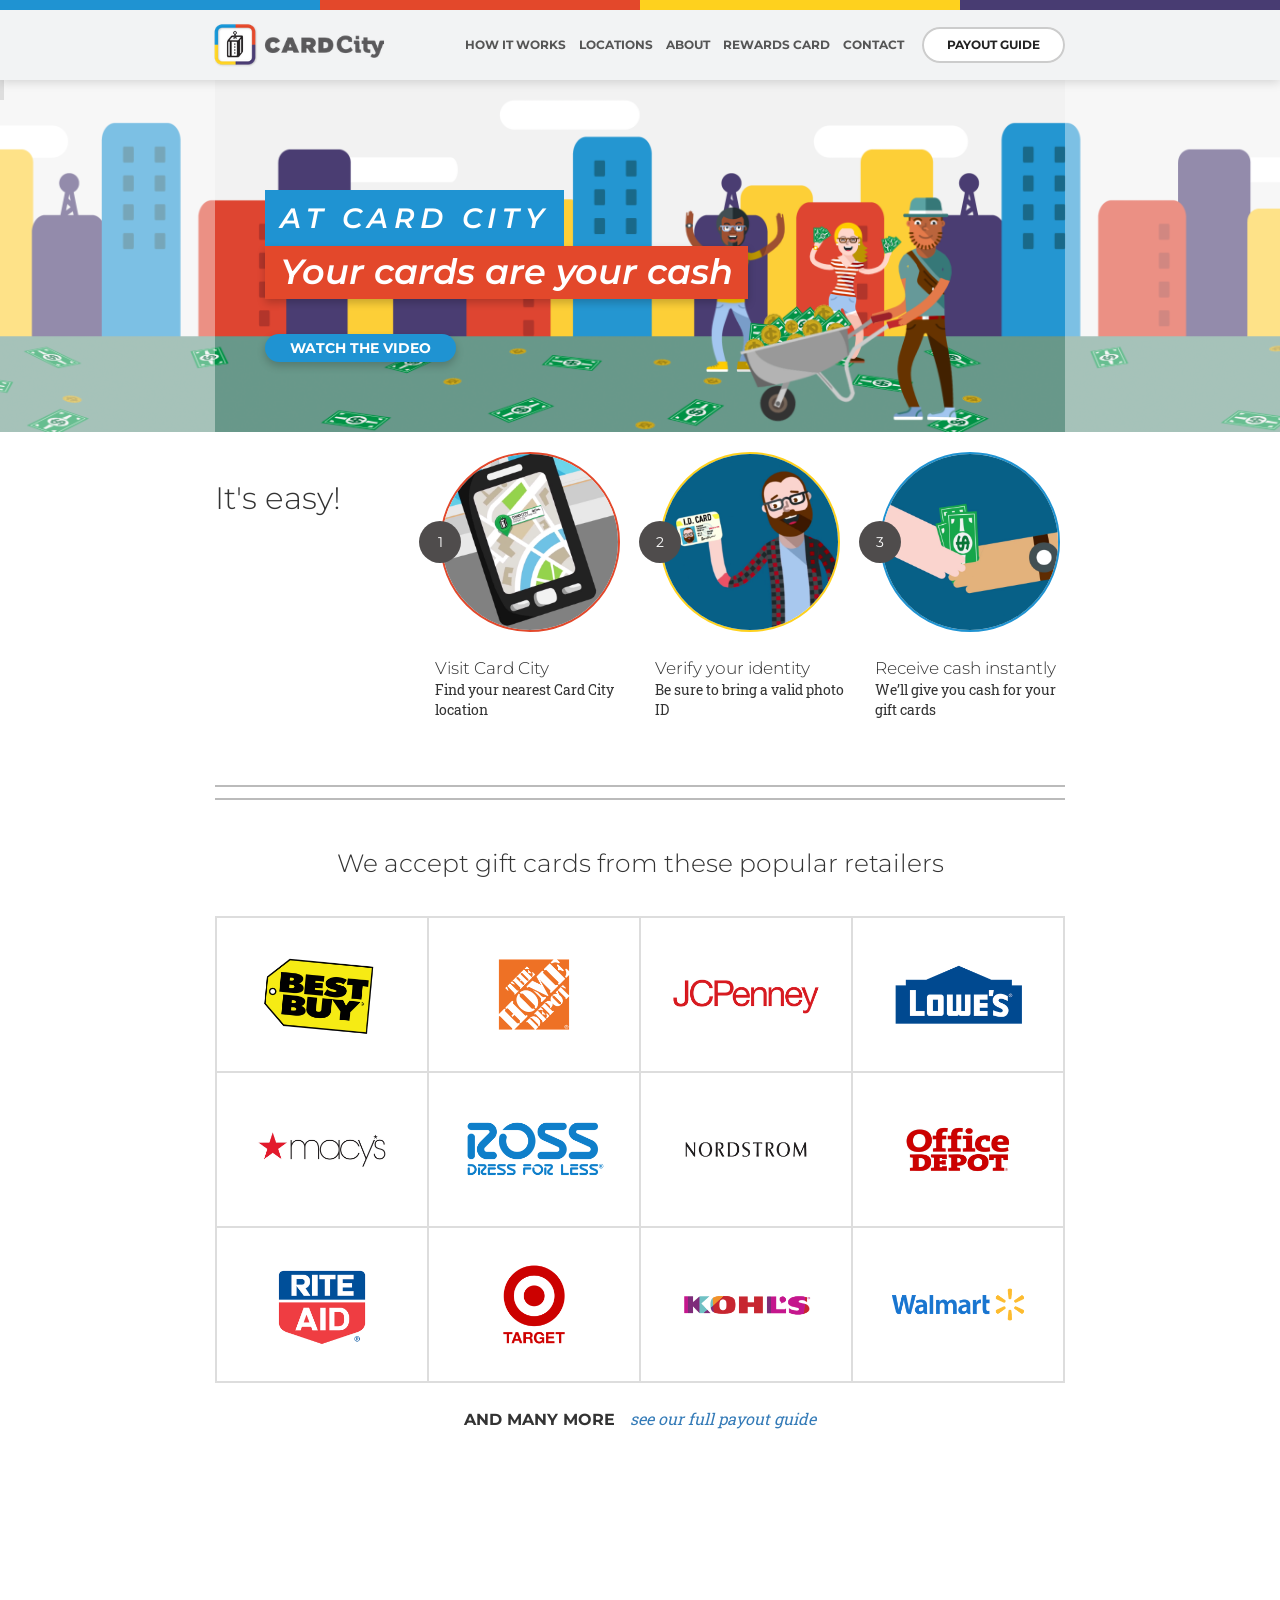
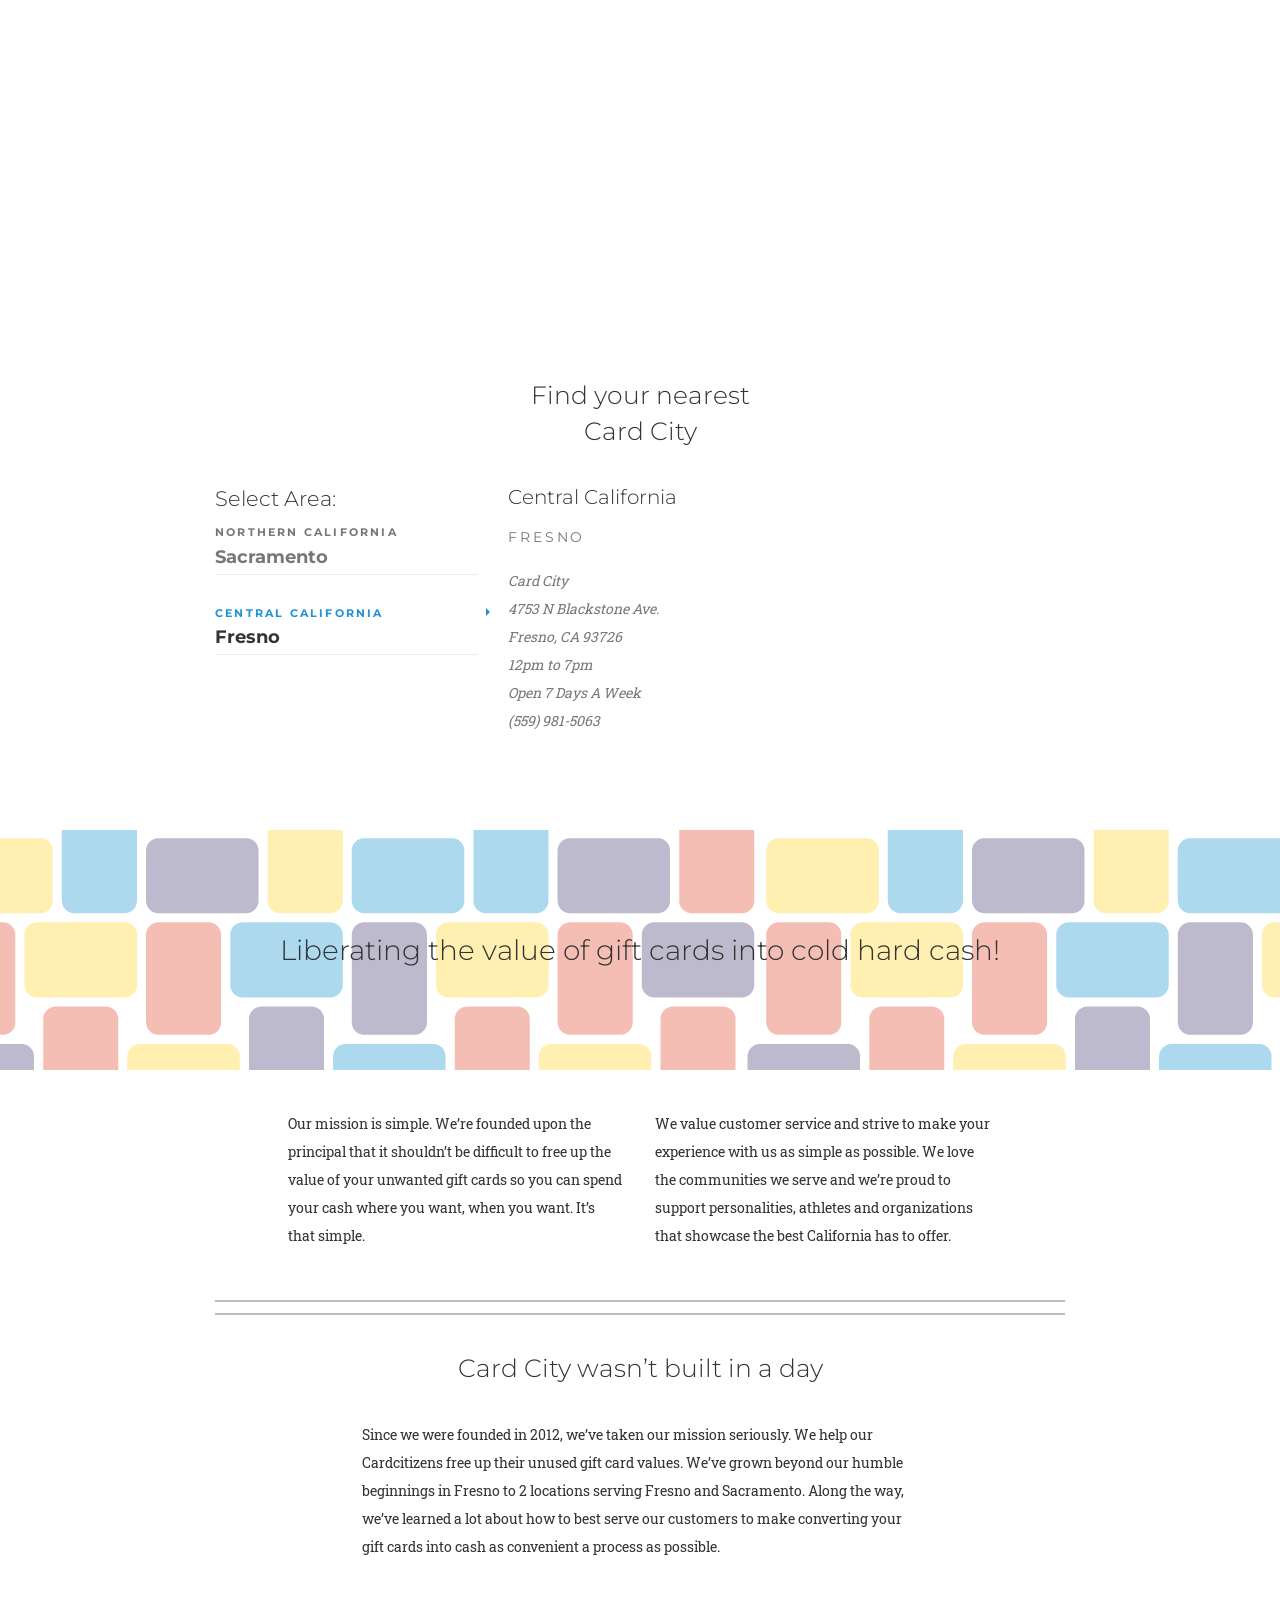
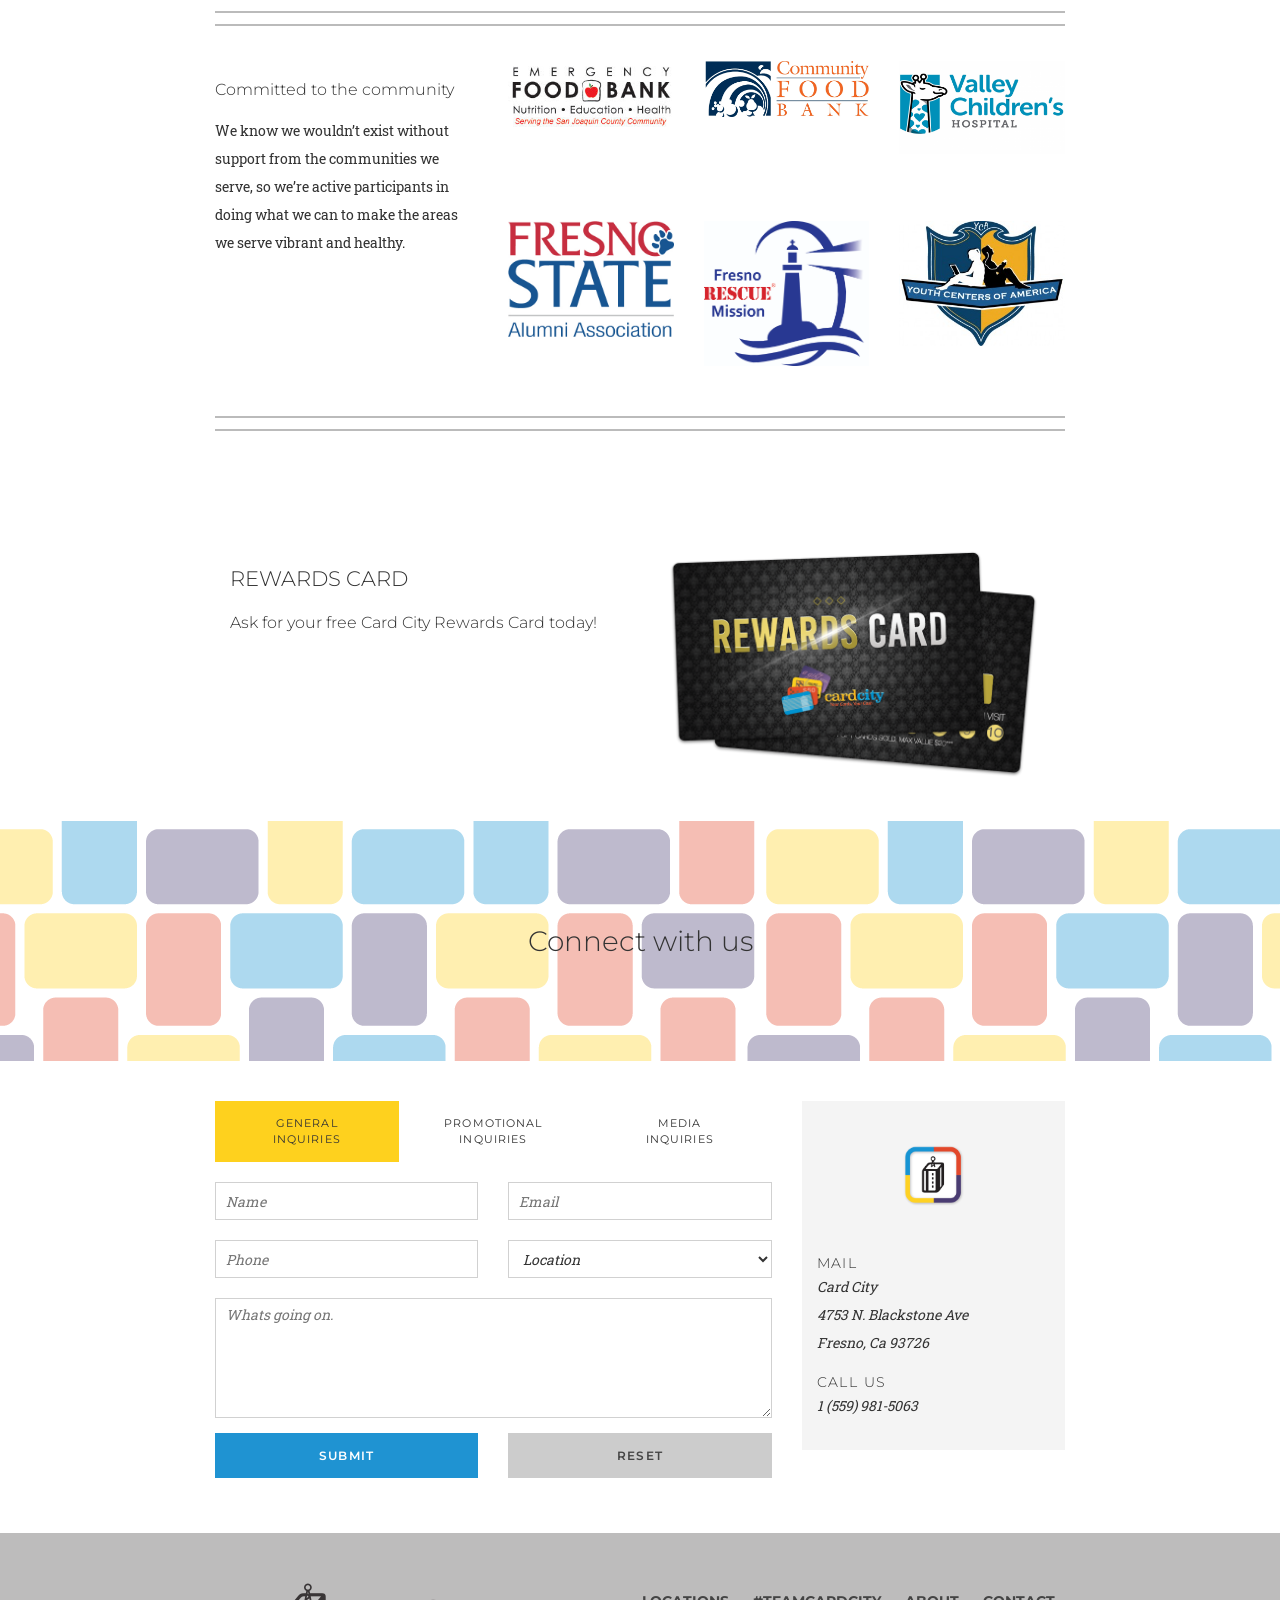
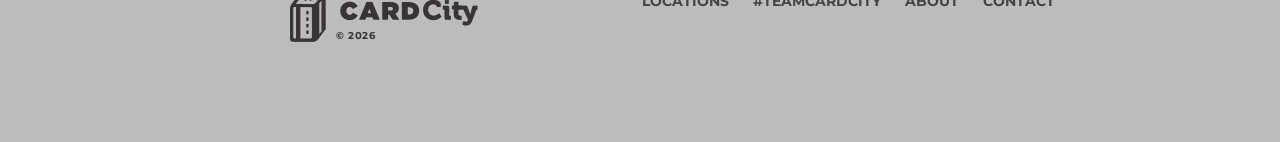
<file: index.html>
<!doctype html>
<html>
  <head>
    <meta charset="utf-8">

    <!-- Always force latest IE rendering engine or request Chrome Frame -->
    <meta content="IE=edge,chrome=1" http-equiv="X-UA-Compatible">
    <meta name="viewport" content="width=device-width, initial-scale=1.0, maximum-scale=1.0, user-scalable=no" />

    <!-- Use title if it's in the page YAML frontmatter -->
    <title>Card City</title>

    <link rel="stylesheet" href="https://cdnjs.cloudflare.com/ajax/libs/font-awesome/4.3.0/css/font-awesome.min.css">

    <link rel="apple-touch-icon" sizes="57x57" href="images/favicon/apple-icon-57x57-45f0c05f.png">
    <link rel="apple-touch-icon" sizes="60x60" href="images/favicon/apple-icon-60x60-b997fb19.png">
    <link rel="apple-touch-icon" sizes="72x72" href="images/favicon/apple-icon-72x72-043e98a5.png">
    <link rel="apple-touch-icon" sizes="76x76" href="images/favicon/apple-icon-76x76-4150298e.png">
    <link rel="apple-touch-icon" sizes="114x114" href="images/favicon/apple-icon-114x114-5519ee31.png">
    <link rel="apple-touch-icon" sizes="120x120" href="images/favicon/apple-icon-120x120-f1fba385.png">
    <link rel="apple-touch-icon" sizes="144x144" href="images/favicon/apple-icon-144x144-2775275f.png">
    <link rel="apple-touch-icon" sizes="152x152" href="images/favicon/apple-icon-152x152-4121efb6.png">
    <link rel="apple-touch-icon" sizes="180x180" href="images/favicon/apple-icon-180x180-b73c375f.png">
    <link rel="icon" type="image/png" sizes="192x192"  href="images/favicon/android-icon-192x192-d36659b2.png">
    <link rel="icon" type="image/png" sizes="32x32" href="images/favicon/favicon-32x32-45fe54b2.png">
    <link rel="icon" type="image/png" sizes="96x96" href="images/favicon/favicon-96x96-373da8e6.png">
    <link rel="icon" type="image/png" sizes="16x16" href="images/favicon/favicon-16x16-b726280e.png">
    <link rel="manifest" href="images/favicon/manifest.json">
    <meta name="msapplication-TileColor" content="#ffffff">
    <meta name="msapplication-TileImage" content="images/favicon/ms-icon-144x144-2775275f.png">
    <meta name="theme-color" content="#ffffff">

    <link href='https://fonts.googleapis.com/css?family=Roboto+Slab:400,300' rel='stylesheet' type='text/css'>

    <link href='https://fonts.googleapis.com/css?family=Montserrat:300,400,700' rel='stylesheet' type='text/css'>

    <link href="stylesheets/app-b887648a.css" rel="stylesheet" />
    <script src="javascripts/all-ab9b3b57.js"></script>
    
    <script>
  (function(i,s,o,g,r,a,m){i['GoogleAnalyticsObject']=r;i[r]=i[r]||function(){
  (i[r].q=i[r].q||[]).push(arguments)},i[r].l=1*new Date();a=s.createElement(o),
  m=s.getElementsByTagName(o)[0];a.async=1;a.src=g;m.parentNode.insertBefore(a,m)
  })(window,document,'script','//www.google-analytics.com/analytics.js','ga');

  ga('create', 'UA-71697822-1', 'auto');
  ga('send', 'pageview');

</script>

  <style>
  .footer-logo{position:relative;width:188px;margin:0 auto}
  .footer-logo img{float:none;margin:0}
  .footer-logo-year{position:absolute;left:46px;top:47px;font-family:Montserrat,Arial,sans-serif;font-weight:700;font-size:10px;line-height:12px;letter-spacing:.5px;color:#333}
  @media (min-width:1200px){.footer-logo{float:right}}
</style>
</head>

  <body class="index">
    <nav>
	<div class="stripes">
		<div>&nbsp;</div>
		<div>&nbsp;</div>
		<div>&nbsp;</div>
		<div>&nbsp;</div>
	</div>
	<div class="container">
<a class="site-id scroll-on-page-link" href="#splash">			<img src="images/text-logo-2f3b9284.png" />
</a>
		<i id="toggle" class="fa fa-bars"></i>
		<ul>
			<li><a class="scroll-on-page-link" href="#splash">how it works</a></li>
			<li><a class="scroll-on-page-link" href="#map_canvas">locations</a></li>
			<li><a class="scroll-on-page-link" href="#about">about</a></li>
			<li><a class="scroll-on-page-link" href="#rewards">Rewards Card</a></li>
			<li><a class="scroll-on-page-link" href="#contact">Contact</a></li>
			<li><a class="scroll-on-page-link" href="/images/payout-guide.pdf" target="_blank">Payout Guide</a></li>
		</ul>
	</div>
</nav>
    <div class="l-splash anchor" id="splash">
  <div class="screen">&nbsp;</div>
	<div class="container">
		<div class="controls">
      <section>
        <h5>at card city</h5>  
      </section>
			<section>
        <h1>Your cards are your cash</h1>  
      </section>
			<div class="play ez-popup-trigger" id="ez-popup-1">Watch the video</div>
		</div>
	</div>
</div>

<!-- <div class="padding-md l-offer">
	<div class="container">
		<div class="row">
			<div class="col-xs-12 col-sm-6">
<a class="scroll-on-page-link" href="#map_canvas">          <section>
  				  <img src="http://placehold.it/1000x500" />
            <h5>Find your Location</h5>
          </section>
</a>			</div>
			<div class="col-xs-12 col-sm-3">
				<section class="ez-popup-trigger" id="ez-popup-2">
          <img src="http://placehold.it/500x500" />
          <h5>Enter to win</h5>
        </section>
			</div>
			<div class="col-xs-12 col-sm-3">
				<section class="ez-popup-trigger" id="ez-popup-3">
          <img src="http://placehold.it/500x500" />
          <h5>Enter to win</h5>
        </section>
			</div>
		</div>
	</div>
</div> -->

<div class="container margin-sm">
	<div class="row l-about-steps">
      <div class="col-xs-12 col-md-3">
        <h2>It's easy!</h2>
      </div>
      <div class="col-xs-12 col-md-3">
        <div class="image-container">
          <img src="images/location-e9da0433.png" />
        </div>
        <h5>Visit Card City</h5>
        <p>Find your nearest Card City location</p>
      </div>
      <div class="col-xs-12 col-md-3">
        <div class="image-container">
          <img src="images/id-5c4020be.png" />
        </div>
        <h5>Verify your identity</h5>
        <p>Be sure to bring a valid photo ID</p>
      </div>
      <div class="col-xs-12 col-md-3">
        <div class="image-container">
          <img src="images/cash-9c3c824a.png" />
        </div>
        <h5>Receive cash instantly</h5>
        <p>We’ll give you cash for your gift cards</p>
      </div>
    </div>
	<div class="u-divider"></div>
  <div class="row">
    <div class="col-xs-12">
      <h2 class="u-heading">We accept gift cards from these popular retailers</h2>
    </div>
  </div>
  <div class="l-partners-table">
    <table class="mobile"> 
      <tr>
        <td><img src="images/partners/bestbuy-bc5bf9f2.png" /></td>
        <td><img src="images/partners/home-depot-c132d31d.png" /></td>
      </tr>
      <tr>
        <td><img src="images/partners/jcpenny-bb860c29.png" /></td>
        <td><img src="images/partners/lowes-14fd18f9.png" /></td>
      </tr>
      <tr>
        <td><img src="images/partners/macys-7cb6a29e.png" /></td>
        <td><img src="images/partners/ross.png" /></td>
      </tr>
      <tr>
        <td><img src="images/partners/nordstrom-ade43d12.png" /></td>
        <td><img src="images/partners/office-depot-ad478335.png" /></td>
      </tr>
      <tr>
        <td><img src="images/partners/rite-aid-0b955ef0.png" /></td>
        <td><img src="images/partners/target-1b627939.png" /></td>
      </tr>
      <tr>
        <td><img src="images/partners/kohls.png" /></td>
        <td><img src="images/partners/walmart-06a7c509.png" /></td>
      </tr>
    </table>

    <table class="desktop">
      <tr>
        <td><img src="images/partners/bestbuy-bc5bf9f2.png" /></td>
        <td><img src="images/partners/home-depot-c132d31d.png" /></td>
        <td><img src="images/partners/jcpenny-bb860c29.png" /></td>
        <td><img src="images/partners/lowes-14fd18f9.png" /></td>
      </tr>
      <tr>
        <td><img src="images/partners/macys-7cb6a29e.png" /></td>
        <td><img src="images/partners/ross.png" /></td>
        <td><img src="images/partners/nordstrom-ade43d12.png" /></td>
        <td><img src="images/partners/office-depot-ad478335.png" /></td>
      </tr>
      <tr>
        <td><img src="images/partners/rite-aid-0b955ef0.png" /></td>
        <td><img src="images/partners/target-1b627939.png" /></td>
        <td><img src="images/partners/kohls.png" /></td>
        <td><img src="images/partners/walmart-06a7c509.png" /></td>
      </tr>
    </table>

    <h3 class="many-more u-heading">AND MANY MORE <a href="/images/payout-guide.pdf" target="_blank"  id="full-list">see our full payout guide</a></h3>
  </div>
</div>

<div class="margin-lg"></div>

<div id="map_canvas" class="anchor"></div>

<div class="margin-md">
	<div class="container">
    <div class="row">
      <div class="col-xs-12">
        <h2 class="u-heading">Find your nearest <br> Card City</h2>
      </div>
    </div>
		<div class="row">
      <div class="col-xs-12 col-sm-6 col-md-4">
        <h2 class="margin-none u-mobile-hidden">Select Area:</h2>
        <ul id="ezt-1" class="ezt-nav l-location-nav">
          <li>
            <a href="javascript:void(0);">
              <span class="label">NORTHERN CALIFORNIA</span>
              <span>Sacramento</span>
            </a>
          </li>
          <li>
            <a href="javascript:void(0);" class="ezt-active">
              <span class="label">CENTRAL CALIFORNIA</span>
              <span>Fresno</span>              
            </a>
          </li>
        </ul>
      </div>
      <div class="col-xs-12 col-sm-6 col-md-8">
        <div id="ezt-1" class="l-location-content">
          <section class="ezt-content">
            <h2>Northern California</h2>
            <h4>Sacramento</h4>
            <p> Card City<br>
            	<span>2600 Alta Arden Expressway<br>
				Sacramento, CA 95825</span><br>
				1pm to 9pm<br>
				Open 7 Days A Week<br>
				(916) 333-1476
            </p>
                      </section>

          <section class="ezt-content ezt-active">
            <h2>Central California</h2>
            <h4>Fresno</h4>
            <p>
            	Card City<br>
				<span>4753 N Blackstone Ave.<br>
				Fresno, CA 93726</span><br>
				12pm to 7pm<br>
				Open 7 Days A Week<br>
				(559) 981-5063
            </p>
        
          </section>

        </div>
      </div>
    </div>
	</div>
</div>

<div class="margin-md"></div>

<div class="margin-md"></div>


<div class="margin-xl"></div> 

<div id="about" class="l-hero anchor">
  <div class="container">
    <h2>Liberating the value of gift cards into cold hard cash!</h2>
  </div>
</div>
<div class="padding-md">
  <div class="container">
    <div class="row">
      <div class="col-xs-12 col-md-6 col-lg-5 col-lg-offset-1">
        <p> 
          Our mission is simple. We’re founded upon the principal that it shouldn’t be difficult to free up the value of your unwanted gift cards so you can spend your cash where you want, when you want. It’s that simple.
        </p>
      </div>
      <div class="col-xs-12 col-md-6 col-lg-5">
        <p>
          We value customer service and strive to make your experience with us as simple as possible. We love the communities we serve and we’re proud to support personalities, athletes and organizations that showcase the best California has to offer.
        </p>
      </div>
    </div>
    <div class="u-divider"></div>
    <h2 class="u-heading">Card City wasn’t built in a day</h2>
    <div class="row">
      <div class="col-xs-12 col-md-8 col-md-offset-2">
        <p>
          Since we were founded in 2012, we’ve taken our mission seriously. We help our Cardcitizens free up their unused gift card values. We’ve grown beyond our humble beginnings in Fresno to 2 locations serving Fresno and Sacramento. Along the way, we’ve learned a lot about how to best serve our customers to make converting your gift cards into cash as convenient a process as possible.
        </p>
      </div>
    </div>
    <div class="u-divider"></div>
    <div class="row">
      <div class="col-xs-12 col-md-4">
        <h3>Committed to the community</h3>
        <p>
          We know we wouldn’t exist without support from the communities we serve, so we’re active participants in doing what we can to make the areas we serve vibrant and healthy.
        </p>
      </div>
      <div class="col-xs-12 col-md-8 l-about-logos">
        <div class="row">
          <div class="col-xs-6 col-md-4">
            <img src="images/community/fresno-community-food-bank-0efad4b8.jpg" />
          </div>
          <div class="col-xs-6 col-md-4">
            <img src="images/community/fresno-community-food-bank-11484255.png" />
          </div>
          <div class="col-xs-6 col-md-4">
            <img src="images/community/valley-childrens-a3cbb096.png" />
          </div>
          <div class="col-xs-6 col-md-4">
            <img src="images/community/fresno-state-alumni-association-ea872868.jpg" />
          </div>
          <div class="col-xs-6 col-md-4">
            <img src="images/community/fresno-rescue-mission-b2573f48.png" />
          </div>
          <div class="col-xs-6 col-md-4">
            <img src="images/community/youth-centers-america-ace3b87e.jpg" />
          </div>
        </div>
      </div>
    </div>
    <div class="u-divider"></div>
  </div>
</div>

<div class="padding-md" id="rewards">
  <div class="container">
  	<div class="col-xs-12 col-md-6"><h2>REWARDS CARD</h2><h3>Ask for your free Card City Rewards Card today!</h3></div>
  	<div class="col-xs-12 col-md-6"><img src="images/rewards-card.png" /></div>
  </div>
</div>  

<!-- HIDE TEAM SECTION

<div class="margin-md l-team anchor" id="card-city">
	<div class="container">
    <h2>We're proud of #TeamCardCity</h2>
		<div class="row">
      <div class="col-xs-12 col-md-3">
        <img src="images/team/fashawn-311fc81d.jpg" />
        <h5>Fashawn</h5>
        <p>Artist</p>
        <a class="bio-link" href="javascript:void(0);">Bio</a>
        <div class="bio">
          <h5>Fashawn</h5>
          <p>Artist</p>
          <span>
            Hailing from Fresno, CA, Fashawn has blossomed into one of the top hip-hop artists on the West Coast. After 5 years of hard work and creating numerous albums, Fashawn signed to Nasir Jones’ (Nas) record label, Mass Appeal Records in the summer of 2014.  Currently touring around the world, Fashawn looks to transition into one of the top MC’s in the hip-hop world.
          </span>
        </div>
      </div>
      
      <div class="col-xs-12 col-md-3">
        <img src="images/team/jose-ramirez-9aa9a020.jpg" />
        <h5>Jose Ramirez</h5>
        <p>Boxer</p>
        <a class="bio-link" href="javascript:void(0);">Bio</a>
        <div class="bio">
          <h5>Jose Ramirez</h5>
          <p>Boxer</p>
          <span>
            Jose Ramirez is a world-class boxer from Avenal, California.  After competing in 150+ amateur fights and participating in the 2012 Olympics in London, Jose got signed to Bob Arum’s Top Rank promotions. Jose currently holds a 16-0 Record (12KO) and is one of the top contenders for the WBC Lightweight Championship          </span>
        </div>
      </div>
      <div class="col-xs-12 col-md-3">
        <img src="images/team/daniel-valdivia-3409894f.jpg" />
        <h5>Daniel Valdivia</h5>
        <p>Boxer</p>
        <a class="bio-link" href="javascript:void(0);">Bio</a>
        <div class="bio">
          <h5>Daniel Valdivia</h5>
          <p>Boxer</p>
          <span>
            Born in Mexico and currently residing in Tulare, CA, Daniel Valdivia has defied all odds to become on of the top boxers in his Super-Welterweight weight class.  Currently signed to Top Rank promotions, Daniel holds a 9-0 (7KO) record and is currently the NABF Super-Welterweight title holder.  Nicknamed “El Chapulin,” Daniel is looking to jump the competition and become one of the best in the world.
          </span>
        </div>
      </div>
      
      <div class="col-xs-12 col-md-3">
        <img src="images/team/andy-vences-d08944e7.jpg" />
        <h5>Andy Vences</h5>
        <p>Boxer</p>
        <a class="bio-link" href="javascript:void(0);">Bio</a>
        <div class="bio">
          <h5>Andy Vences</h5>
          <p>Boxer</p>
          <span>
            Residing in San Jose, CA and training out of Stockton, CA, Andy Vences has quietly become one of boxing’s top prospects in the super-featherweight division.  Currently signed to Bob Arum’s Top Rank Promotions, Andy is looking to continue his undefeated record of 13-0 (9KO) and has hopes of pursuing a title shot within the next two years.
          </span>
        </div>
      </div>
      
      <div class="col-xs-12 col-md-3">
        <img src="images/team/zee-will-5864fecd.jpg" />
        <h5>Ill Zee Will</h5>
        <p>Artist</p>
        <a class="bio-link" href="javascript:void(0);">Bio</a>
        <div class="bio">
          <h5>Ill Zee Will</h5>
          <p>Artist</p>
          <span>
            Ill Zee Will is a local hip-hop artist from Fresno, CA.  After releasing his self-titled debut album in October 2015 and receiving
            tons of acclaim and numerous radio plays through out the state of California, Ill Zee Will is looking to establish himself as a
            fresh face in the hip-hop community.
          </span>
        </div>
      </div>
      
      <div class="col-xs-12 col-md-3">
        <img src="images/team/joe-louie-lopez-5cfd85a9.jpg" />
        <h5>Joe Louie Lopez</h5>
        <p>Boxer</p>
        <a class="bio-link" href="javascript:void(0);">Bio</a>
        <div class="bio">
          <h5>Joe Louie Lopez</h5>
          <p>Boxer</p>
          <span>
            Born and Raised in Fresno, CA, Joe Lopez is a up-and-coming boxer looking to establish himself as one of the best around. Currently signed to Top Rank promotions, Joe Lopez holds an undefeated 6-0 (3KO) record in the Middleweight class. Still proving himself in the boxing world, Joe Lopez has the heart and determination to see his goals through.
          </span>
        </div>
      </div>
      
      <div class="col-xs-12 col-md-3">
        <img src="images/team/alex-rojas-9ab72df6.jpg" />
        <h5>Alex Rojas</h5>
        <p>Boxer</p>
        <a class="bio-link" href="javascript:void(0);">Bio</a>
        <div class="bio">
          <h5>Alex Rojas</h5>
          <p>Boxer</p>
          <span>
            Currently the pride of Fowler, CA, Alex Rojas is just beginning his professional boxing career with a record of 1-0-1 (1KO).  After
boxing his entire life, Alex turned pro on May 9th, 2015 and fought to a draw in front of nearly 10,000 adoring fans.  Currently training out of DC Boxing Club in Fowler, CA, Alex is looking to establish himself as a top prospect in the Central Valley boxing circuit.
          </span>
        </div>
      </div>
		</div>
    <div class="row">
      
      
    </div>
	</div>
</div>
-->



<div id="contact" class="l-hero anchor">
  <div class="container">
    <h2>Connect with us</h2>
  </div>
</div>

<div class="container padding-md">
  <div class="row">
    <div class="col-xs-12 col-md-8">
      <ul id="ezt-2" class="ezt-nav l-contact-tabs">
        <li>
          <a href="javascript:void(0);" class="ezt-active">GENERAL<br>INQUIRIES</a>
        </li>
        <li>
          <a href="javascript:void(0);">PROMOTIONAL<br>INQUIRIES</a>
        </li>
        <li>
          <a href="javascript:void(0);">MEDIA<br>INQUIRIES</a>
        </li>
      </ul>
      <div id="ezt-2">
        <section class="ezt-content ezt-active">
          <form name="general-inquiries" method="POST" action="/thanks.html" data-netlify="true" netlify-honeypot="bot-field">
            <input type="hidden" name="form-name" value="general-inquiries">
            <p hidden><label>Leave blank: <input name="bot-field"></label></p>
            <input type="hidden" name="subject" value="General Inquiries">
            <div class="row">
              <div class="col-xs-12 col-sm-6">
                <input name="name" type="text" placeholder="Name">
              </div>
              <div class="col-xs-12 col-sm-6">
                <input name="email" type="email" placeholder="Email">
              </div>
            </div>
            <div class="row">
              <div class="col-xs-12 col-sm-6">
                <input name="phone" type="tel" placeholder="Phone">
              </div>
              <div class="col-xs-12 col-sm-6">
                <select name="location">
                  <option value="">Location</option>
                  <option>Fresno</option>
                  <option>Sacramento</option>
                </select>
              </div>
            </div>
            <div class="row">
              <div class="col-xs-12">
                <textarea name="description" placeholder="Whats going on."></textarea>
              </div>
            </div>
            <div class="row">
              <div class="col-xs-12 col-sm-6">
                <input type="submit" value="Submit">
              </div>
              <div class="col-xs-12 col-sm-6">
                <input type="reset" value="Reset">
              </div>
            </div>
          </form>
        </section>
        <section class="ezt-content">
          <form name="promotional-inquiries" method="POST" action="/thanks.html" data-netlify="true" netlify-honeypot="bot-field">
            <input type="hidden" name="form-name" value="promotional-inquiries">
            <p hidden><label>Leave blank: <input name="bot-field"></label></p>
            <input type="hidden" name="subject" value="Promotional Inquiries">
            <div class="row">
              <div class="col-xs-12 col-sm-6">
                <input name="name" type="text" placeholder="Name">
              </div>
              <div class="col-xs-12 col-sm-6">
                <input name="email" type="email" placeholder="Email">
              </div>
            </div>
            <div class="row">
              <div class="col-xs-12 col-sm-6">
                <input name="phone" type="tel" placeholder="Phone">
              </div>
              <div class="col-xs-12 col-sm-6">
                <select name="location">
                  <option value="">Location</option>
                  <option>Fresno</option>
                  <option>Sacramento</option>
                </select>
              </div>
            </div>
            <div class="row">
              <div class="col-xs-12">
                <textarea name="description" placeholder="Whats going on."></textarea>
              </div>
            </div>
            <div class="row">
              <div class="col-xs-12 col-sm-6">
                <input type="submit" value="Submit">
              </div>
              <div class="col-xs-12 col-sm-6">
                <input type="reset" value="Reset">
              </div>
            </div>
          </form>
        </section>
        <section class="ezt-content">
          <form name="media-inquiries" method="POST" action="/thanks.html" data-netlify="true" netlify-honeypot="bot-field">
            <input type="hidden" name="form-name" value="media-inquiries">
            <p hidden><label>Leave blank: <input name="bot-field"></label></p>
            <input type="hidden" name="subject" value="Media Inquiries">
            <div class="row">
              <div class="col-xs-12 col-sm-6">
                <input name="name" type="text" placeholder="Name">
              </div>
              <div class="col-xs-12 col-sm-6">
                <input name="email" type="email" placeholder="Email">
              </div>
            </div>
            <div class="row">
              <div class="col-xs-12 col-sm-6">
                <input name="phone" type="tel" placeholder="Phone">
              </div>
              <div class="col-xs-12 col-sm-6">
                <select name="location">
                  <option value="">Location</option>
                  <option>Fresno</option>
                  <option>Sacramento</option>
                </select>
              </div>
            </div>
            <div class="row">
              <div class="col-xs-12">
                <textarea name="description" placeholder="Whats going on."></textarea>
              </div>
            </div>
            <div class="row">
              <div class="col-xs-12 col-sm-6">
                <input type="submit" value="Submit">
              </div>
              <div class="col-xs-12 col-sm-6">
                <input type="reset" value="Reset">
              </div>
            </div>
          </form>
        </section>
      </div>
    </div>
    <div class="col-xs-12 col-md-4">
      <div class="l-contact">
        <img src="images/logo-022ba4d4.png" />

        <h5>MAIL</h5>
        <p>
          Card City<br>
          4753 N. Blackstone Ave<br>
          Fresno, Ca 93726
        </p>
        <h5>CALL US</h5>
        <p>
          1 (559) 981-5063
        </p>
      </div>
    </div>
  </div>
</div>

<!-- POP UPS -->

<div class="ez-popup video" id="ez-popup-1">
  <article>
    <section>
      <i class="fa fa-close"></i>
      <div class="video">
        <!-- FLOYD IMPORTANT ONLY CHANGE VIDEO ID, MAKE SURE NOT TO DELETE ?api=1 -->
        <div class="video-wrapper">
          <iframe src="https://player.vimeo.com/video/140943740?api=1&color=ffffff&title=0&byline=0&portrait=0" width="500" height="281" frameborder="0" webkitallowfullscreen mozallowfullscreen allowfullscreen id="player1"></iframe>
        </div>
      </div>
    </section>
  </article>
  <div class="screen"></div>
</div>

<div class="ez-popup" id="full-list">
  <article>
    <i class="fa fa-close"></i>
    <h2 class="u-heading">We accept gift cars from these popular retailers</h2>
    <div class="scroll">
      <ul>
        <li>Abercrombie</li>
        <li>AMC Theaters</li>
        <li>American Eagle Outfitters</li>
        <li>Applebee's</li>
        <li>Arco Gas</li>
        <li>Auto Zone</li>
        <li>Babies “R” Us</li>
        <li>Baja Fresh</li>
        <li>Banana Republic</li>
        <li>Barnes & Noble</li>
        <li>Bed Bath & Beyond</li>
        <li>Big Lots</li>
        <li>BJ’s Restaurant</li>
        <li>Black Angus</li>
        <li>Bloomingdales</li>
        <li>BP</li>
        <li>Build-A-Bear</li>
        <li>Burlington Coat Factory</li>
        <li>California Pizza Kitchen</li>
        <li>Carl’s JR</li>
        <li>Carter’s</li>
        <li>Champs Sports</li>
        <li>Cheesecake Factory</li>
        <li>Chevron</li>
        <li>Chili’s</li>
        <li>Chipotle</li>
        <li>Coldstone Creamery</li>
        <li>Cracker Barrell</li>
        <li>CVS</li>
        <li>Darden Restaurants</li>
        <li>Dave’s Barbecue</li>
        <li>Denny's</li>
        <li>Dick’s Sporting Goods</li>
        <li>Dillards</li>
        <li>Disney</li>
        <li>Dollar General</li>
        <li>Elephant Bar</li>
        <li>Express</li>
        <li>Exxon Mobil</li>
        <li>Fandango</li>
        <li>Family Dollar</li>
        <li>Flemings Steakhouse</li>
        <li>Foot Locker</li>
        <li>Forever 21</li>
        <li>GameStop</li>
        <li>GNC</li>
        <li>Guitar Center</li>
        <li>H&amp;M</li>
        <li>Harbor Freight Tools</li>
        <li>Hollister</li>
        <li>Hooters</li>
        <li>Hot Topic</li>
        <li>In-N-Out Burger</li>
        <li>Jack-in-the-Box</li>
        <li>Jamba Juice</li>
        <li>Justice</li>
        <li>Kohls</li>
        <li>Lane Bryant</li>
        <li>Lucky Brand Jeans</li>
      </ul>
      <ul>
        <li>Macaroni Grill</li>
        <li>Mastercard</li>
        <li>McDonalds</li>
        <li>Michaels</li>
        <li>New York &amp; Co</li>
        <li>Nike</li>
        <li>O’Reilly’s</li>
        <li>Office Max</li>
        <li>Old Navy</li>
        <li>Olive Garden</li>
        <li>Orchard Supply Hardware</li>
        <li>Outback Steakhouse</li>
        <li>PacSun</li>
        <li>Panera</li>
        <li>Payless Shoes</li>
        <li>Pep Boys</li>
        <li>PetCo</li>
        <li>Petsmart</li>
        <li>PF Changs</li>
        <li>Polo Ralph Lauren</li>
        <li>Quizno's</li>
        <li>Red Lobster</li>
        <li>Regal Cinema</li>
        <li>Ross</li>
        <li>Rue 21</li>
        <li>Save Mart</li>
        <li>Sears</li>
        <li>Sephora</li>
        <li>Shell</li>
        <li>Sheikh</li>
        <li>Skechers</li>
        <li>Sonic</li>
        <li>Spencer's</li>
        <li>Sports Authority</li>
        <li>Sports Chalet</li>
        <li>Starbucks</li>
        <li>Stein Mart</li>
        <li>Subway</li>
        <li>Super Cuts</li>
        <li>Taco Bell</li>
        <li>TGI Fridays</li>
        <li>TJ Maxx</li>
        <li>Texaco</li>
        <li>Texas Roudhouse Grill</li>
        <li>The Limited</li>
        <li>Tractor Supply Co</li>
        <li>Trader Joes</li>
        <li>Ulta</li>
        <li>UA Theatre</li>
        <li>Unocal 76</li>
        <li>VIsa Gift Cards</li>
        <li>Victoria’s Secret</li>
        <li>Vitamin Shoppe</li>
        <li>Walgreens</li>
        <li>Wendy’s</li>
        <li>Zumiez</li>
      </ul>
    </div>
  </article>
  <div class="screen"></div>
</div>

<div class="ez-popup" id="ez-popup-2">
  <article>
    <i class="fa fa-close"></i>
    Sign up content 2
  </article>
  <div class="screen"></div>
</div>

<div class="ez-popup" id="ez-popup-3">
  <article>
    <i class="fa fa-close"></i>
    Sign up content 3
  </article>
  <div class="screen"></div>
</div>

<!-- /POP UPS -->

<script>
  // scroll stuff 

  (function (jQuery) {
    jQuery.mark = {
      jump: function (options) {
        var defaults = {
          selector: 'a.scroll-on-page-link'
        };
        if (typeof options == 'string') {
          defaults.selector = options;
        }

        options = jQuery.extend(defaults, options);
        return jQuery(options.selector).click(function (e) {
          var jumpobj = jQuery(this);
          var target = jumpobj.attr('href');
          var thespeed = 700;
          var windowWidth = $(window).width();
          if ( windowWidth < 991) {
            var offset = jQuery(target).offset().top - 45;
          }
          else {
            var offset = jQuery(target).offset().top - 80;
          }
          jQuery('html,body').animate({
            scrollTop: offset
          }, thespeed, 'swing');
          e.preventDefault();
        });
      }
    };
  })(jQuery);

  jQuery(function(){  
    jQuery.mark.jump();

    $( ".ezt-nav a" ).click(function() {
      var ezTarget = '#' + $(this).closest('ul').attr('id');
      var ezIndex = $(this).parent().index() + 1; 

      var currentlyActive = $(this).hasClass('ezt-active');

      if (!currentlyActive) {
        // update nav
        $(ezTarget + ' li a').removeClass('ezt-active');
        $(ezTarget + ' li:nth-child(' + ezIndex + ') a').addClass('ezt-active');
        //update content
        $(ezTarget + ' .ezt-content').removeClass('ezt-active');
        $(ezTarget + ' .ezt-content:nth-child(' + ezIndex + ')').addClass('ezt-active');
      }            
    });

    var iframe = document.getElementById('player1');

    // $f == Froogaloop
    var player = $f(iframe);

    $( '.ez-popup-trigger' ).click(function() {
      var target = '#' + $(this).attr('id');
      $(target + '.ez-popup').addClass('active');

      var isVideo = $(target + '.ez-popup').hasClass('video');

      if (isVideo) {
        player.api("play");
      }
    });

    $( '.ez-popup i' ).click(function() {
      $('.ez-popup').removeClass('active');
      var target = '#' + $(this).parent().attr('id');

      player.api("pause");
    });

    $( '.screen' ).click(function() {
      var target = $(this).parent();
      $(target).removeClass('active');
      player.api("pause");
    });

    var bLinks = $('.bio-link');

    $(bLinks).click(function() {
      $(this).parent().toggleClass('active');
    });
  });

</script>



    <footer>
	<div class="container">
		<div class="row">
			<div class="col-xs-12 col-md-4">
				<div class="footer-logo">
					<img src="images/footer-logo.png" alt="Card City" />
					<span class="footer-logo-year">&copy; <span class="js-current-year">2026</span></span>
				</div>
			</div>
			<div class="col-xs-12 col-md-8">
				<ul>
					<li><a class="scroll-on-page-link" href="#map_canvas">locations</a></li>
					<li><a class="scroll-on-page-link" href="#card-city">#teamcardcity</a></li>
					<li><a class="scroll-on-page-link" href="#about">about</a></li>
					<li><a class="scroll-on-page-link" href="#contact">Contact</a></li>
				</ul>
			</div>
		</div>
	</div>
</footer>
<script>
  // Keeps the footer copyright on the current year.
  (function(){var y=new Date().getFullYear(),e=document.querySelectorAll('.js-current-year');for(var i=0;i<e.length;i++)e[i].textContent=y;})();
</script>
  </body>
</html>
</file>
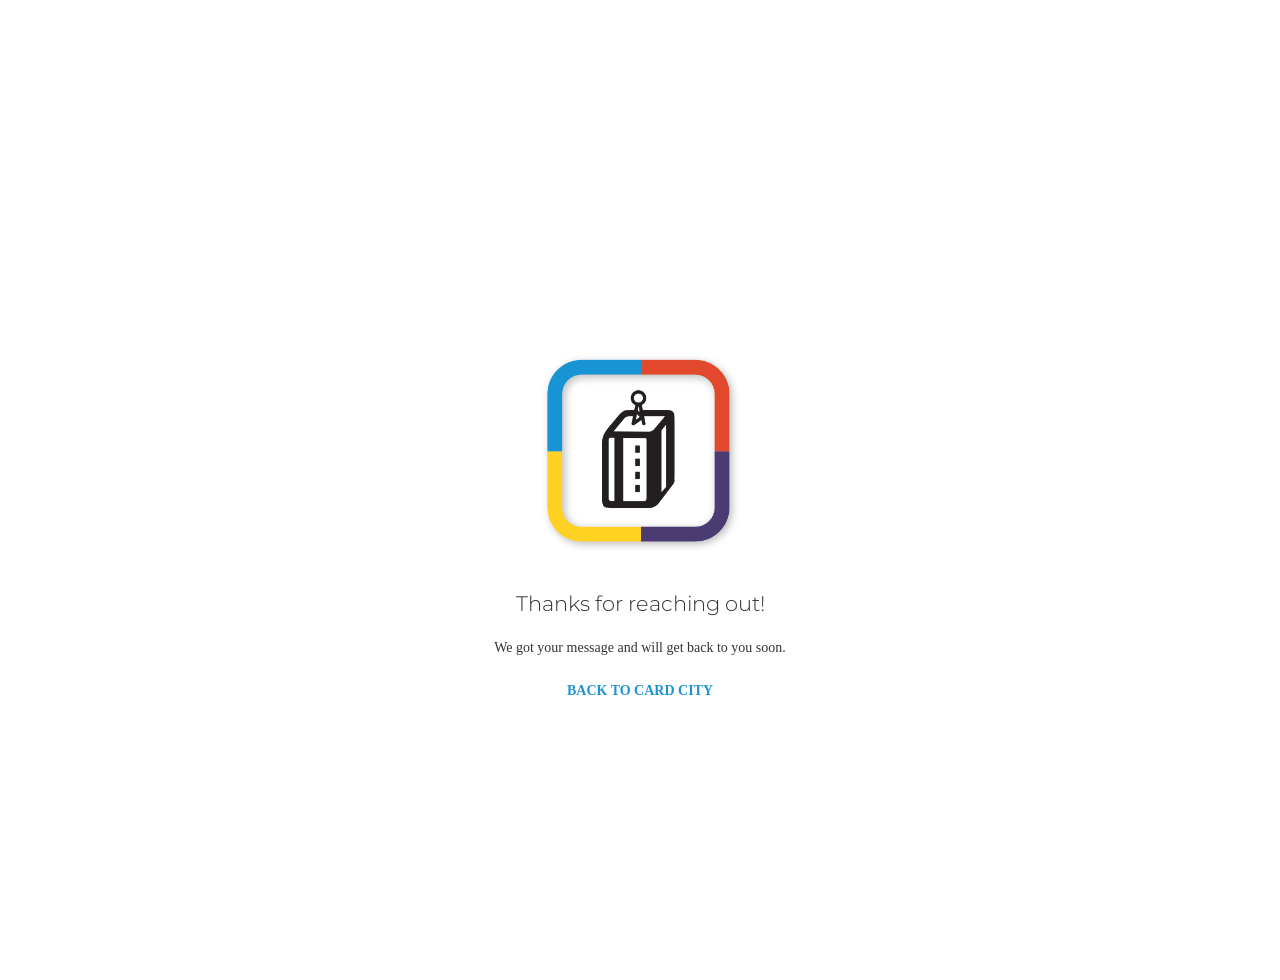
<file: thanks.html>
<!doctype html>
<html>
  <head>
    <meta charset="utf-8">
    <meta name="viewport" content="width=device-width, initial-scale=1.0">
    <title>Thanks | Card City</title>
    <link rel="icon" type="image/png" sizes="32x32" href="/images/favicon/favicon-32x32-45fe54b2.png">
    <link href='https://fonts.googleapis.com/css?family=Montserrat:300,400,700' rel='stylesheet' type='text/css'>
    <link href="/stylesheets/app-b887648a.css" rel="stylesheet" />
    <style>
      .thanks { min-height: 100vh; display: flex; align-items: center; justify-content: center; text-align: center; padding: 40px 16px; }
      .thanks img { max-width: 220px; margin: 0 auto 30px; display: block; }
      .thanks h2 { margin-bottom: 15px; }
      .thanks a { color: #1F93D2; font-weight: 700; text-transform: uppercase; }
    </style>
  </head>
  <body>
    <div class="thanks">
      <div>
        <img src="/images/logo-022ba4d4.png" alt="Card City">
        <h2>Thanks for reaching out!</h2>
        <p>We got your message and will get back to you soon.</p>
        <p><a href="/">Back to Card City</a></p>
      </div>
    </div>
  </body>
</html>
</file>
<file: stylesheets/app-b887648a.css>
/*! normalize.css v2.0.1 | MIT License | git.io/normalize */article,aside,details,figcaption,figure,footer,header,hgroup,nav,section,summary{display:block}audio,canvas,video{display:inline-block}audio:not([controls]){display:none;height:0}[hidden]{display:none}html{font-family:sans-serif;-webkit-text-size-adjust:100%;-ms-text-size-adjust:100%}body{margin:0}a:focus{outline:thin dotted}a:active,a:hover{outline:0}h1{font-size:2em}abbr[title]{border-bottom:1px dotted}b,strong{font-weight:bold}dfn{font-style:italic}mark{background:#ff0;color:#000}code,kbd,pre,samp{font-family:monospace, serif;font-size:1em}pre{white-space:pre;white-space:pre-wrap;word-wrap:break-word}q{quotes:"\201C" "\201D" "\2018" "\2019"}small{font-size:80%}sub,sup{font-size:75%;line-height:0;position:relative;vertical-align:baseline}sup{top:-0.5em}sub{bottom:-0.25em}img{border:0}svg:not(:root){overflow:hidden}figure{margin:0}fieldset{border:1px solid #c0c0c0;margin:0 2px;padding:0.35em 0.625em 0.75em}legend{border:0;padding:0}button,input,select,textarea{font-family:inherit;font-size:100%;margin:0}button,input{line-height:normal}button,html input[type="button"],input[type="reset"],input[type="submit"]{-webkit-appearance:button;cursor:pointer}button[disabled],input[disabled]{cursor:default}input[type="checkbox"],input[type="radio"]{box-sizing:border-box;padding:0}input[type="search"]{-webkit-appearance:textfield;-moz-box-sizing:content-box;-webkit-box-sizing:content-box;box-sizing:content-box}input[type="search"]::-webkit-search-cancel-button,input[type="search"]::-webkit-search-decoration{-webkit-appearance:none}button::-moz-focus-inner,input::-moz-focus-inner{border:0;padding:0}textarea{overflow:auto;vertical-align:top}table{border-collapse:collapse;border-spacing:0}/*!
 * Bootstrap v3.3.5 (http://getbootstrap.com)
 * Copyright 2011-2015 Twitter, Inc.
 * Licensed under MIT (https://github.com/twbs/bootstrap/blob/master/LICENSE)
 *//*!
 * Generated using the Bootstrap Customizer (http://getbootstrap.com/customize/?id=505f12361472ab477e0d)
 * Config saved to config.json and https://gist.github.com/505f12361472ab477e0d
 */  /*!
* Bootstrap v3.3.5 (http://getbootstrap.com)
* Copyright 2011-2015 Twitter, Inc.
* Licensed under MIT (https://github.com/twbs/bootstrap/blob/master/LICENSE)
*//*! normalize.css v3.0.3 | MIT License | github.com/necolas/normalize.css */html{font-family:sans-serif;-ms-text-size-adjust:100%;-webkit-text-size-adjust:100%}body{margin:0}article,aside,details,figcaption,figure,footer,header,hgroup,main,menu,nav,section,summary{display:block}audio,canvas,progress,video{display:inline-block;vertical-align:baseline}audio:not([controls]){display:none;height:0}[hidden],template{display:none}a{background-color:transparent}a:active,a:hover{outline:0}abbr[title]{border-bottom:1px dotted}b,strong{font-weight:bold}dfn{font-style:italic}h1{font-size:2em;margin:0.67em 0}mark{background:#ff0;color:#000}small{font-size:80%}sub,sup{font-size:75%;line-height:0;position:relative;vertical-align:baseline}sup{top:-0.5em}sub{bottom:-0.25em}img{border:0}svg:not(:root){overflow:hidden}figure{margin:1em 40px}hr{-webkit-box-sizing:content-box;-moz-box-sizing:content-box;box-sizing:content-box;height:0}pre{overflow:auto}code,kbd,pre,samp{font-family:monospace, monospace;font-size:1em}button,input,optgroup,select,textarea{color:inherit;font:inherit;margin:0}button{overflow:visible}button,select{text-transform:none}button,html input[type="button"],input[type="reset"],input[type="submit"]{-webkit-appearance:button;cursor:pointer}button[disabled],html input[disabled]{cursor:default}button::-moz-focus-inner,input::-moz-focus-inner{border:0;padding:0}input{line-height:normal}input[type="checkbox"],input[type="radio"]{-webkit-box-sizing:border-box;-moz-box-sizing:border-box;box-sizing:border-box;padding:0}input[type="number"]::-webkit-inner-spin-button,input[type="number"]::-webkit-outer-spin-button{height:auto}input[type="search"]{-webkit-appearance:textfield;-webkit-box-sizing:content-box;-moz-box-sizing:content-box;box-sizing:content-box}input[type="search"]::-webkit-search-cancel-button,input[type="search"]::-webkit-search-decoration{-webkit-appearance:none}fieldset{border:1px solid #c0c0c0;margin:0 2px;padding:0.35em 0.625em 0.75em}legend{border:0;padding:0}textarea{overflow:auto}optgroup{font-weight:bold}table{border-collapse:collapse;border-spacing:0}td,th{padding:0}*{-webkit-box-sizing:border-box;-moz-box-sizing:border-box;box-sizing:border-box}*:before,*:after{-webkit-box-sizing:border-box;-moz-box-sizing:border-box;box-sizing:border-box}html{font-size:10px;-webkit-tap-highlight-color:transparent}body{font-family:"Helvetica Neue",Helvetica,Arial,sans-serif;font-size:14px;line-height:1.42857143;color:#333;background-color:#fff}input,button,select,textarea{font-family:inherit;font-size:inherit;line-height:inherit}a{color:#337ab7;text-decoration:none}a:hover,a:focus{color:#23527c;text-decoration:underline}a:focus{outline:thin dotted;outline:5px auto -webkit-focus-ring-color;outline-offset:-2px}figure{margin:0}img{vertical-align:middle}.img-responsive{display:block;max-width:100%;height:auto}.img-rounded{border-radius:6px}.img-thumbnail{padding:4px;line-height:1.42857143;background-color:#fff;border:1px solid #ddd;border-radius:4px;-webkit-transition:all .2s ease-in-out;-o-transition:all .2s ease-in-out;transition:all .2s ease-in-out;display:inline-block;max-width:100%;height:auto}.img-circle{border-radius:50%}hr{margin-top:20px;margin-bottom:20px;border:0;border-top:1px solid #eee}.sr-only{position:absolute;width:1px;height:1px;margin:-1px;padding:0;overflow:hidden;clip:rect(0, 0, 0, 0);border:0}.sr-only-focusable:active,.sr-only-focusable:focus{position:static;width:auto;height:auto;margin:0;overflow:visible;clip:auto}[role="button"]{cursor:pointer}.container{margin-right:auto;margin-left:auto;padding-left:15px;padding-right:15px}@media (min-width: 768px){.container{width:750px}}@media (min-width: 992px){.container{width:970px}}@media (min-width: 1200px){.container{width:1170px}}.container-fluid{margin-right:auto;margin-left:auto;padding-left:15px;padding-right:15px}.row{margin-left:-15px;margin-right:-15px}.col-xs-1,.col-sm-1,.col-md-1,.col-lg-1,.col-xs-2,.col-sm-2,.col-md-2,.col-lg-2,.col-xs-3,.col-sm-3,.col-md-3,.col-lg-3,.col-xs-4,.col-sm-4,.col-md-4,.col-lg-4,.col-xs-5,.col-sm-5,.col-md-5,.col-lg-5,.col-xs-6,.col-sm-6,.col-md-6,.col-lg-6,.col-xs-7,.col-sm-7,.col-md-7,.col-lg-7,.col-xs-8,.col-sm-8,.col-md-8,.col-lg-8,.col-xs-9,.col-sm-9,.col-md-9,.col-lg-9,.col-xs-10,.col-sm-10,.col-md-10,.col-lg-10,.col-xs-11,.col-sm-11,.col-md-11,.col-lg-11,.col-xs-12,.col-sm-12,.col-md-12,.col-lg-12{position:relative;min-height:1px;padding-left:15px;padding-right:15px}.col-xs-1,.col-xs-2,.col-xs-3,.col-xs-4,.col-xs-5,.col-xs-6,.col-xs-7,.col-xs-8,.col-xs-9,.col-xs-10,.col-xs-11,.col-xs-12{float:left}.col-xs-12{width:100%}.col-xs-11{width:91.66666667%}.col-xs-10{width:83.33333333%}.col-xs-9{width:75%}.col-xs-8{width:66.66666667%}.col-xs-7{width:58.33333333%}.col-xs-6{width:50%}.col-xs-5{width:41.66666667%}.col-xs-4{width:33.33333333%}.col-xs-3{width:25%}.col-xs-2{width:16.66666667%}.col-xs-1{width:8.33333333%}.col-xs-pull-12{right:100%}.col-xs-pull-11{right:91.66666667%}.col-xs-pull-10{right:83.33333333%}.col-xs-pull-9{right:75%}.col-xs-pull-8{right:66.66666667%}.col-xs-pull-7{right:58.33333333%}.col-xs-pull-6{right:50%}.col-xs-pull-5{right:41.66666667%}.col-xs-pull-4{right:33.33333333%}.col-xs-pull-3{right:25%}.col-xs-pull-2{right:16.66666667%}.col-xs-pull-1{right:8.33333333%}.col-xs-pull-0{right:auto}.col-xs-push-12{left:100%}.col-xs-push-11{left:91.66666667%}.col-xs-push-10{left:83.33333333%}.col-xs-push-9{left:75%}.col-xs-push-8{left:66.66666667%}.col-xs-push-7{left:58.33333333%}.col-xs-push-6{left:50%}.col-xs-push-5{left:41.66666667%}.col-xs-push-4{left:33.33333333%}.col-xs-push-3{left:25%}.col-xs-push-2{left:16.66666667%}.col-xs-push-1{left:8.33333333%}.col-xs-push-0{left:auto}.col-xs-offset-12{margin-left:100%}.col-xs-offset-11{margin-left:91.66666667%}.col-xs-offset-10{margin-left:83.33333333%}.col-xs-offset-9{margin-left:75%}.col-xs-offset-8{margin-left:66.66666667%}.col-xs-offset-7{margin-left:58.33333333%}.col-xs-offset-6{margin-left:50%}.col-xs-offset-5{margin-left:41.66666667%}.col-xs-offset-4{margin-left:33.33333333%}.col-xs-offset-3{margin-left:25%}.col-xs-offset-2{margin-left:16.66666667%}.col-xs-offset-1{margin-left:8.33333333%}.col-xs-offset-0{margin-left:0}@media (min-width: 768px){.col-sm-1,.col-sm-2,.col-sm-3,.col-sm-4,.col-sm-5,.col-sm-6,.col-sm-7,.col-sm-8,.col-sm-9,.col-sm-10,.col-sm-11,.col-sm-12{float:left}.col-sm-12{width:100%}.col-sm-11{width:91.66666667%}.col-sm-10{width:83.33333333%}.col-sm-9{width:75%}.col-sm-8{width:66.66666667%}.col-sm-7{width:58.33333333%}.col-sm-6{width:50%}.col-sm-5{width:41.66666667%}.col-sm-4{width:33.33333333%}.col-sm-3{width:25%}.col-sm-2{width:16.66666667%}.col-sm-1{width:8.33333333%}.col-sm-pull-12{right:100%}.col-sm-pull-11{right:91.66666667%}.col-sm-pull-10{right:83.33333333%}.col-sm-pull-9{right:75%}.col-sm-pull-8{right:66.66666667%}.col-sm-pull-7{right:58.33333333%}.col-sm-pull-6{right:50%}.col-sm-pull-5{right:41.66666667%}.col-sm-pull-4{right:33.33333333%}.col-sm-pull-3{right:25%}.col-sm-pull-2{right:16.66666667%}.col-sm-pull-1{right:8.33333333%}.col-sm-pull-0{right:auto}.col-sm-push-12{left:100%}.col-sm-push-11{left:91.66666667%}.col-sm-push-10{left:83.33333333%}.col-sm-push-9{left:75%}.col-sm-push-8{left:66.66666667%}.col-sm-push-7{left:58.33333333%}.col-sm-push-6{left:50%}.col-sm-push-5{left:41.66666667%}.col-sm-push-4{left:33.33333333%}.col-sm-push-3{left:25%}.col-sm-push-2{left:16.66666667%}.col-sm-push-1{left:8.33333333%}.col-sm-push-0{left:auto}.col-sm-offset-12{margin-left:100%}.col-sm-offset-11{margin-left:91.66666667%}.col-sm-offset-10{margin-left:83.33333333%}.col-sm-offset-9{margin-left:75%}.col-sm-offset-8{margin-left:66.66666667%}.col-sm-offset-7{margin-left:58.33333333%}.col-sm-offset-6{margin-left:50%}.col-sm-offset-5{margin-left:41.66666667%}.col-sm-offset-4{margin-left:33.33333333%}.col-sm-offset-3{margin-left:25%}.col-sm-offset-2{margin-left:16.66666667%}.col-sm-offset-1{margin-left:8.33333333%}.col-sm-offset-0{margin-left:0}}@media (min-width: 992px){.col-md-1,.col-md-2,.col-md-3,.col-md-4,.col-md-5,.col-md-6,.col-md-7,.col-md-8,.col-md-9,.col-md-10,.col-md-11,.col-md-12{float:left}.col-md-12{width:100%}.col-md-11{width:91.66666667%}.col-md-10{width:83.33333333%}.col-md-9{width:75%}.col-md-8{width:66.66666667%}.col-md-7{width:58.33333333%}.col-md-6{width:50%}.col-md-5{width:41.66666667%}.col-md-4{width:33.33333333%}.col-md-3{width:25%}.col-md-2{width:16.66666667%}.col-md-1{width:8.33333333%}.col-md-pull-12{right:100%}.col-md-pull-11{right:91.66666667%}.col-md-pull-10{right:83.33333333%}.col-md-pull-9{right:75%}.col-md-pull-8{right:66.66666667%}.col-md-pull-7{right:58.33333333%}.col-md-pull-6{right:50%}.col-md-pull-5{right:41.66666667%}.col-md-pull-4{right:33.33333333%}.col-md-pull-3{right:25%}.col-md-pull-2{right:16.66666667%}.col-md-pull-1{right:8.33333333%}.col-md-pull-0{right:auto}.col-md-push-12{left:100%}.col-md-push-11{left:91.66666667%}.col-md-push-10{left:83.33333333%}.col-md-push-9{left:75%}.col-md-push-8{left:66.66666667%}.col-md-push-7{left:58.33333333%}.col-md-push-6{left:50%}.col-md-push-5{left:41.66666667%}.col-md-push-4{left:33.33333333%}.col-md-push-3{left:25%}.col-md-push-2{left:16.66666667%}.col-md-push-1{left:8.33333333%}.col-md-push-0{left:auto}.col-md-offset-12{margin-left:100%}.col-md-offset-11{margin-left:91.66666667%}.col-md-offset-10{margin-left:83.33333333%}.col-md-offset-9{margin-left:75%}.col-md-offset-8{margin-left:66.66666667%}.col-md-offset-7{margin-left:58.33333333%}.col-md-offset-6{margin-left:50%}.col-md-offset-5{margin-left:41.66666667%}.col-md-offset-4{margin-left:33.33333333%}.col-md-offset-3{margin-left:25%}.col-md-offset-2{margin-left:16.66666667%}.col-md-offset-1{margin-left:8.33333333%}.col-md-offset-0{margin-left:0}}@media (min-width: 1200px){.col-lg-1,.col-lg-2,.col-lg-3,.col-lg-4,.col-lg-5,.col-lg-6,.col-lg-7,.col-lg-8,.col-lg-9,.col-lg-10,.col-lg-11,.col-lg-12{float:left}.col-lg-12{width:100%}.col-lg-11{width:91.66666667%}.col-lg-10{width:83.33333333%}.col-lg-9{width:75%}.col-lg-8{width:66.66666667%}.col-lg-7{width:58.33333333%}.col-lg-6{width:50%}.col-lg-5{width:41.66666667%}.col-lg-4{width:33.33333333%}.col-lg-3{width:25%}.col-lg-2{width:16.66666667%}.col-lg-1{width:8.33333333%}.col-lg-pull-12{right:100%}.col-lg-pull-11{right:91.66666667%}.col-lg-pull-10{right:83.33333333%}.col-lg-pull-9{right:75%}.col-lg-pull-8{right:66.66666667%}.col-lg-pull-7{right:58.33333333%}.col-lg-pull-6{right:50%}.col-lg-pull-5{right:41.66666667%}.col-lg-pull-4{right:33.33333333%}.col-lg-pull-3{right:25%}.col-lg-pull-2{right:16.66666667%}.col-lg-pull-1{right:8.33333333%}.col-lg-pull-0{right:auto}.col-lg-push-12{left:100%}.col-lg-push-11{left:91.66666667%}.col-lg-push-10{left:83.33333333%}.col-lg-push-9{left:75%}.col-lg-push-8{left:66.66666667%}.col-lg-push-7{left:58.33333333%}.col-lg-push-6{left:50%}.col-lg-push-5{left:41.66666667%}.col-lg-push-4{left:33.33333333%}.col-lg-push-3{left:25%}.col-lg-push-2{left:16.66666667%}.col-lg-push-1{left:8.33333333%}.col-lg-push-0{left:auto}.col-lg-offset-12{margin-left:100%}.col-lg-offset-11{margin-left:91.66666667%}.col-lg-offset-10{margin-left:83.33333333%}.col-lg-offset-9{margin-left:75%}.col-lg-offset-8{margin-left:66.66666667%}.col-lg-offset-7{margin-left:58.33333333%}.col-lg-offset-6{margin-left:50%}.col-lg-offset-5{margin-left:41.66666667%}.col-lg-offset-4{margin-left:33.33333333%}.col-lg-offset-3{margin-left:25%}.col-lg-offset-2{margin-left:16.66666667%}.col-lg-offset-1{margin-left:8.33333333%}.col-lg-offset-0{margin-left:0}}fieldset{padding:0;margin:0;border:0;min-width:0}legend{display:block;width:100%;padding:0;margin-bottom:20px;font-size:21px;line-height:inherit;color:#333;border:0;border-bottom:1px solid #e5e5e5}label{display:inline-block;max-width:100%;margin-bottom:5px;font-weight:bold}input[type="search"]{-webkit-box-sizing:border-box;-moz-box-sizing:border-box;box-sizing:border-box}input[type="radio"],input[type="checkbox"]{margin:4px 0 0;margin-top:1px \9;line-height:normal}input[type="file"]{display:block}input[type="range"]{display:block;width:100%}select[multiple],select[size]{height:auto}input[type="file"]:focus,input[type="radio"]:focus,input[type="checkbox"]:focus{outline:thin dotted;outline:5px auto -webkit-focus-ring-color;outline-offset:-2px}output{display:block;padding-top:7px;font-size:14px;line-height:1.42857143;color:#555}.form-control{display:block;width:100%;height:34px;padding:6px 12px;font-size:14px;line-height:1.42857143;color:#555;background-color:#fff;background-image:none;border:1px solid #ccc;border-radius:4px;-webkit-box-shadow:inset 0 1px 1px rgba(0,0,0,0.075);box-shadow:inset 0 1px 1px rgba(0,0,0,0.075);-webkit-transition:border-color ease-in-out .15s, -webkit-box-shadow ease-in-out .15s;-o-transition:border-color ease-in-out .15s, box-shadow ease-in-out .15s;transition:border-color ease-in-out .15s, box-shadow ease-in-out .15s}.form-control:focus{border-color:#66afe9;outline:0;-webkit-box-shadow:inset 0 1px 1px rgba(0,0,0,0.075),0 0 8px rgba(102,175,233,0.6);box-shadow:inset 0 1px 1px rgba(0,0,0,0.075),0 0 8px rgba(102,175,233,0.6)}.form-control::-moz-placeholder{color:#999;opacity:1}.form-control:-ms-input-placeholder{color:#999}.form-control::-webkit-input-placeholder{color:#999}.form-control[disabled],.form-control[readonly],fieldset[disabled] .form-control{background-color:#eee;opacity:1}.form-control[disabled],fieldset[disabled] .form-control{cursor:not-allowed}textarea.form-control{height:auto}input[type="search"]{-webkit-appearance:none}@media screen and (-webkit-min-device-pixel-ratio: 0){input[type="date"].form-control,input[type="time"].form-control,input[type="datetime-local"].form-control,input[type="month"].form-control{line-height:34px}input[type="date"].input-sm,input[type="time"].input-sm,input[type="datetime-local"].input-sm,input[type="month"].input-sm,.input-group-sm input[type="date"],.input-group-sm input[type="time"],.input-group-sm input[type="datetime-local"],.input-group-sm input[type="month"]{line-height:30px}input[type="date"].input-lg,input[type="time"].input-lg,input[type="datetime-local"].input-lg,input[type="month"].input-lg,.input-group-lg input[type="date"],.input-group-lg input[type="time"],.input-group-lg input[type="datetime-local"],.input-group-lg input[type="month"]{line-height:46px}}.form-group{margin-bottom:15px}.radio,.checkbox{position:relative;display:block;margin-top:10px;margin-bottom:10px}.radio label,.checkbox label{min-height:20px;padding-left:20px;margin-bottom:0;font-weight:normal;cursor:pointer}.radio input[type="radio"],.radio-inline input[type="radio"],.checkbox input[type="checkbox"],.checkbox-inline input[type="checkbox"]{position:absolute;margin-left:-20px;margin-top:4px \9}.radio+.radio,.checkbox+.checkbox{margin-top:-5px}.radio-inline,.checkbox-inline{position:relative;display:inline-block;padding-left:20px;margin-bottom:0;vertical-align:middle;font-weight:normal;cursor:pointer}.radio-inline+.radio-inline,.checkbox-inline+.checkbox-inline{margin-top:0;margin-left:10px}input[type="radio"][disabled],input[type="checkbox"][disabled],input[type="radio"].disabled,input[type="checkbox"].disabled,fieldset[disabled] input[type="radio"],fieldset[disabled] input[type="checkbox"]{cursor:not-allowed}.radio-inline.disabled,.checkbox-inline.disabled,fieldset[disabled] .radio-inline,fieldset[disabled] .checkbox-inline{cursor:not-allowed}.radio.disabled label,.checkbox.disabled label,fieldset[disabled] .radio label,fieldset[disabled] .checkbox label{cursor:not-allowed}.form-control-static{padding-top:7px;padding-bottom:7px;margin-bottom:0;min-height:34px}.form-control-static.input-lg,.form-control-static.input-sm{padding-left:0;padding-right:0}.input-sm{height:30px;padding:5px 10px;font-size:12px;line-height:1.5;border-radius:3px}select.input-sm{height:30px;line-height:30px}textarea.input-sm,select[multiple].input-sm{height:auto}.form-group-sm .form-control{height:30px;padding:5px 10px;font-size:12px;line-height:1.5;border-radius:3px}.form-group-sm select.form-control{height:30px;line-height:30px}.form-group-sm textarea.form-control,.form-group-sm select[multiple].form-control{height:auto}.form-group-sm .form-control-static{height:30px;min-height:32px;padding:6px 10px;font-size:12px;line-height:1.5}.input-lg{height:46px;padding:10px 16px;font-size:18px;line-height:1.3333333;border-radius:6px}select.input-lg{height:46px;line-height:46px}textarea.input-lg,select[multiple].input-lg{height:auto}.form-group-lg .form-control{height:46px;padding:10px 16px;font-size:18px;line-height:1.3333333;border-radius:6px}.form-group-lg select.form-control{height:46px;line-height:46px}.form-group-lg textarea.form-control,.form-group-lg select[multiple].form-control{height:auto}.form-group-lg .form-control-static{height:46px;min-height:38px;padding:11px 16px;font-size:18px;line-height:1.3333333}.has-feedback{position:relative}.has-feedback .form-control{padding-right:42.5px}.form-control-feedback{position:absolute;top:0;right:0;z-index:2;display:block;width:34px;height:34px;line-height:34px;text-align:center;pointer-events:none}.input-lg+.form-control-feedback,.input-group-lg+.form-control-feedback,.form-group-lg .form-control+.form-control-feedback{width:46px;height:46px;line-height:46px}.input-sm+.form-control-feedback,.input-group-sm+.form-control-feedback,.form-group-sm .form-control+.form-control-feedback{width:30px;height:30px;line-height:30px}.has-success .help-block,.has-success .control-label,.has-success .radio,.has-success .checkbox,.has-success .radio-inline,.has-success .checkbox-inline,.has-success.radio label,.has-success.checkbox label,.has-success.radio-inline label,.has-success.checkbox-inline label{color:#3c763d}.has-success .form-control{border-color:#3c763d;-webkit-box-shadow:inset 0 1px 1px rgba(0,0,0,0.075);box-shadow:inset 0 1px 1px rgba(0,0,0,0.075)}.has-success .form-control:focus{border-color:#2b542c;-webkit-box-shadow:inset 0 1px 1px rgba(0,0,0,0.075),0 0 6px #67b168;box-shadow:inset 0 1px 1px rgba(0,0,0,0.075),0 0 6px #67b168}.has-success .input-group-addon{color:#3c763d;border-color:#3c763d;background-color:#dff0d8}.has-success .form-control-feedback{color:#3c763d}.has-warning .help-block,.has-warning .control-label,.has-warning .radio,.has-warning .checkbox,.has-warning .radio-inline,.has-warning .checkbox-inline,.has-warning.radio label,.has-warning.checkbox label,.has-warning.radio-inline label,.has-warning.checkbox-inline label{color:#8a6d3b}.has-warning .form-control{border-color:#8a6d3b;-webkit-box-shadow:inset 0 1px 1px rgba(0,0,0,0.075);box-shadow:inset 0 1px 1px rgba(0,0,0,0.075)}.has-warning .form-control:focus{border-color:#66512c;-webkit-box-shadow:inset 0 1px 1px rgba(0,0,0,0.075),0 0 6px #c0a16b;box-shadow:inset 0 1px 1px rgba(0,0,0,0.075),0 0 6px #c0a16b}.has-warning .input-group-addon{color:#8a6d3b;border-color:#8a6d3b;background-color:#fcf8e3}.has-warning .form-control-feedback{color:#8a6d3b}.has-error .help-block,.has-error .control-label,.has-error .radio,.has-error .checkbox,.has-error .radio-inline,.has-error .checkbox-inline,.has-error.radio label,.has-error.checkbox label,.has-error.radio-inline label,.has-error.checkbox-inline label{color:#a94442}.has-error .form-control{border-color:#a94442;-webkit-box-shadow:inset 0 1px 1px rgba(0,0,0,0.075);box-shadow:inset 0 1px 1px rgba(0,0,0,0.075)}.has-error .form-control:focus{border-color:#843534;-webkit-box-shadow:inset 0 1px 1px rgba(0,0,0,0.075),0 0 6px #ce8483;box-shadow:inset 0 1px 1px rgba(0,0,0,0.075),0 0 6px #ce8483}.has-error .input-group-addon{color:#a94442;border-color:#a94442;background-color:#f2dede}.has-error .form-control-feedback{color:#a94442}.has-feedback label ~ .form-control-feedback{top:25px}.has-feedback label.sr-only ~ .form-control-feedback{top:0}.help-block{display:block;margin-top:5px;margin-bottom:10px;color:#737373}@media (min-width: 768px){.form-inline .form-group{display:inline-block;margin-bottom:0;vertical-align:middle}.form-inline .form-control{display:inline-block;width:auto;vertical-align:middle}.form-inline .form-control-static{display:inline-block}.form-inline .input-group{display:inline-table;vertical-align:middle}.form-inline .input-group .input-group-addon,.form-inline .input-group .input-group-btn,.form-inline .input-group .form-control{width:auto}.form-inline .input-group>.form-control{width:100%}.form-inline .control-label{margin-bottom:0;vertical-align:middle}.form-inline .radio,.form-inline .checkbox{display:inline-block;margin-top:0;margin-bottom:0;vertical-align:middle}.form-inline .radio label,.form-inline .checkbox label{padding-left:0}.form-inline .radio input[type="radio"],.form-inline .checkbox input[type="checkbox"]{position:relative;margin-left:0}.form-inline .has-feedback .form-control-feedback{top:0}}.form-horizontal .radio,.form-horizontal .checkbox,.form-horizontal .radio-inline,.form-horizontal .checkbox-inline{margin-top:0;margin-bottom:0;padding-top:7px}.form-horizontal .radio,.form-horizontal .checkbox{min-height:27px}.form-horizontal .form-group{margin-left:-15px;margin-right:-15px}@media (min-width: 768px){.form-horizontal .control-label{text-align:right;margin-bottom:0;padding-top:7px}}.form-horizontal .has-feedback .form-control-feedback{right:15px}@media (min-width: 768px){.form-horizontal .form-group-lg .control-label{padding-top:14.333333px;font-size:18px}}@media (min-width: 768px){.form-horizontal .form-group-sm .control-label{padding-top:6px;font-size:12px}}.clearfix:before,.clearfix:after,.container:before,.container:after,.container-fluid:before,.container-fluid:after,.row:before,.row:after,.form-horizontal .form-group:before,.form-horizontal .form-group:after{content:" ";display:table}.clearfix:after,.container:after,.container-fluid:after,.row:after,.form-horizontal .form-group:after{clear:both}.center-block{display:block;margin-left:auto;margin-right:auto}.pull-right{float:right !important}.pull-left{float:left !important}.hide{display:none !important}.show{display:block !important}.invisible{visibility:hidden}.text-hide{font:0/0 a;color:transparent;text-shadow:none;background-color:transparent;border:0}.hidden{display:none !important}.affix{position:fixed}@-ms-viewport{width:device-width}.visible-xs,.visible-sm,.visible-md,.visible-lg{display:none !important}.visible-xs-block,.visible-xs-inline,.visible-xs-inline-block,.visible-sm-block,.visible-sm-inline,.visible-sm-inline-block,.visible-md-block,.visible-md-inline,.visible-md-inline-block,.visible-lg-block,.visible-lg-inline,.visible-lg-inline-block{display:none !important}@media (max-width: 767px){.visible-xs{display:block !important}table.visible-xs{display:table !important}tr.visible-xs{display:table-row !important}th.visible-xs,td.visible-xs{display:table-cell !important}}@media (max-width: 767px){.visible-xs-block{display:block !important}}@media (max-width: 767px){.visible-xs-inline{display:inline !important}}@media (max-width: 767px){.visible-xs-inline-block{display:inline-block !important}}@media (min-width: 768px) and (max-width: 991px){.visible-sm{display:block !important}table.visible-sm{display:table !important}tr.visible-sm{display:table-row !important}th.visible-sm,td.visible-sm{display:table-cell !important}}@media (min-width: 768px) and (max-width: 991px){.visible-sm-block{display:block !important}}@media (min-width: 768px) and (max-width: 991px){.visible-sm-inline{display:inline !important}}@media (min-width: 768px) and (max-width: 991px){.visible-sm-inline-block{display:inline-block !important}}@media (min-width: 992px) and (max-width: 1199px){.visible-md{display:block !important}table.visible-md{display:table !important}tr.visible-md{display:table-row !important}th.visible-md,td.visible-md{display:table-cell !important}}@media (min-width: 992px) and (max-width: 1199px){.visible-md-block{display:block !important}}@media (min-width: 992px) and (max-width: 1199px){.visible-md-inline{display:inline !important}}@media (min-width: 992px) and (max-width: 1199px){.visible-md-inline-block{display:inline-block !important}}@media (min-width: 1200px){.visible-lg{display:block !important}table.visible-lg{display:table !important}tr.visible-lg{display:table-row !important}th.visible-lg,td.visible-lg{display:table-cell !important}}@media (min-width: 1200px){.visible-lg-block{display:block !important}}@media (min-width: 1200px){.visible-lg-inline{display:inline !important}}@media (min-width: 1200px){.visible-lg-inline-block{display:inline-block !important}}@media (max-width: 767px){.hidden-xs{display:none !important}}@media (min-width: 768px) and (max-width: 991px){.hidden-sm{display:none !important}}@media (min-width: 992px) and (max-width: 1199px){.hidden-md{display:none !important}}@media (min-width: 1200px){.hidden-lg{display:none !important}}.visible-print{display:none !important}@media print{.visible-print{display:block !important}table.visible-print{display:table !important}tr.visible-print{display:table-row !important}th.visible-print,td.visible-print{display:table-cell !important}}.visible-print-block{display:none !important}@media print{.visible-print-block{display:block !important}}.visible-print-inline{display:none !important}@media print{.visible-print-inline{display:inline !important}}.visible-print-inline-block{display:none !important}@media print{.visible-print-inline-block{display:inline-block !important}}@media print{.hidden-print{display:none !important}}.button,button,input[type="submit"],input[type="reset"],input[type="button"]{display:inline-block;height:45px;padding:0 30px;text-align:center;font-size:12px;font-weight:600;line-height:38px;letter-spacing:0.1em;text-transform:uppercase;text-decoration:none;white-space:nowrap;background-color:#1F93D2;color:#fff;cursor:pointer;border:none;box-sizing:border-box;width:100%;margin-bottom:15px;transition:all 0.3s ease-out}input[type="reset"]{background-color:#ccc;color:#444}.button:hover,button:hover,input[type="submit"]:hover,input[type="reset"]:hover,input[type="button"]:hover,.button:focus,button:focus,input[type="submit"]:focus,input[type="reset"]:focus,input[type="button"]:focus{color:#fff;outline:0;background-color:#2ba0e0}input[type="reset"]:hover,input[type="reset"]:focus{background-color:#ddd;color:#555}.button.button-primary,button.button-primary,input[type="submit"].button-primary,input[type="reset"].button-primary,input[type="button"].button-primary{color:#FFF;background-color:#33C3F0;border-color:#33C3F0}.button.button-primary:hover,button.button-primary:hover,input[type="submit"].button-primary:hover,input[type="reset"].button-primary:hover,input[type="button"].button-primary:hover,.button.button-primary:focus,button.button-primary:focus,input[type="submit"].button-primary:focus,input[type="reset"].button-primary:focus,input[type="button"].button-primary:focus{color:#FFF;background-color:#1EAEDB;border-color:#1EAEDB}input[type="email"],input[type="number"],input[type="search"],input[type="text"],input[type="tel"],input[type="url"],input[type="password"],textarea,select{height:38px;padding:6px 10px;background-color:#fff;border:1px solid #D1D1D1;border-radius:0;box-shadow:none;box-sizing:border-box;width:100%;display:block;margin:5px 0 15px 0;font-family:'Roboto Slab', serif;font-style:italic;max-width:100%;max-height:850px}input[type="email"],input[type="number"],input[type="search"],input[type="text"],input[type="tel"],input[type="url"],input[type="password"],textarea{-webkit-appearance:none;-moz-appearance:none;appearance:none}textarea{min-height:120px;padding-top:6px;padding-bottom:6px}input[type="email"]:focus,input[type="number"]:focus,input[type="search"]:focus,input[type="text"]:focus,input[type="tel"]:focus,input[type="url"]:focus,input[type="password"]:focus,textarea:focus,select:focus{border:1px solid #1F93D2;outline:0}label,legend{display:block;margin-bottom:.5rem;font-weight:600}fieldset{padding:0;border-width:0}input[type="checkbox"],input[type="radio"]{display:inline}label>.label-body{display:inline-block;margin-left:.5rem;font-weight:normal}[class|="margin"]{margin-top:20px;margin-bottom:20px}.margin-none{margin-top:0;margin-bottom:0}.margin-xs{margin-top:5px;margin-bottom:5px}.margin-sm{margin-top:20px;margin-bottom:20px}.margin-md{margin-top:40px;margin-bottom:40px}.margin-lg{margin-top:60px;margin-bottom:60px}.margin-xl{margin-top:80px;margin-bottom:80px}[class|="padding"]{padding-top:20px;padding-bottom:20px}.padding-none{padding-top:0;padding-bottom:0}.padding-xs{padding-top:5px;padding-bottom:5px}.padding-sm{padding-top:20px;padding-bottom:20px}.padding-md{padding-top:40px;padding-bottom:40px}.padding-lg{padding-top:60px;padding-bottom:60px}.padding-xl{padding-top:80px;padding-bottom:80px}#map_canvas{height:400px;width:100%}#map_canvas img{max-width:none}#map_canvas .content{padding:0 0.5em 1em 0.5em}#map_canvas .firstHeading{font-size:1em;line-height:1em;font-weight:bold;margin:0}#map_canvas #bodyContent p{font-size:1em;margin:0}.ezt-content{display:none}.ezt-active{display:block}.ez-popup{position:fixed;top:0;left:0;width:100%;height:100%;display:none;z-index:-1;padding:5%;z-index:9999;padding:10px}.ez-popup ul{text-align:left;list-style-type:circle}.ez-popup.video article{padding:0}.ez-popup .screen{background-color:rgba(0,0,0,0.7);width:100%;height:100%;display:block;position:fixed;top:0;left:0}.ez-popup.active{display:block}.ez-popup .scroll{overflow-y:scroll;height:100%;max-height:420px}.ez-popup article{transition:0.3s all ease-out;border-radius:3px;background-color:#fff;box-shadow:0 4px 6px rgba(0,0,0,0.2);top:25px;padding:15px;width:100%;max-width:960px;margin:0 auto;display:block;padding:15px;text-align:center;position:relative;overflow:visible;z-index:2}.ez-popup article i{cursor:pointer;color:#fff;display:block;font-size:18px;line-height:32px;text-align:center;height:32px;width:32px;position:absolute;top:-16px;right:-16px;z-index:99999;background-color:#666;border-radius:50%;transition:all 0.2s ease-out;box-shadow:0 3px 4px rgba(0,0,0,0.1)}.ez-popup article i:hover{background-color:#E3482B;box-shadow:0 4px 6px rgba(0,0,0,0.2)}@media (min-width: 992px){.ez-popup article{padding:40px 15px;min-height:250px}.ez-popup ul{width:49%;float:left;display:inline-block}}nav{background-color:#F2F3F4;position:fixed;top:5px;width:100%;height:50px;transition:0.3s height ease-out;z-index:9999;box-shadow:0 2px 10px rgba(0,0,0,0.15)}nav .stripes{position:absolute;top:-5px;left:0;width:100%}nav .stripes>div{display:inline-block;width:25%;height:5px;float:left}nav .stripes>div:nth-of-type(1){background-color:#1F93D2}nav .stripes>div:nth-of-type(2){background-color:#E3482B}nav .stripes>div:nth-of-type(3){background-color:#FED11E}nav .stripes>div:nth-of-type(4){background-color:#483C72}nav .container{position:relative}nav .site-id{position:absolute;left:0;top:0;display:block;transition:0.3s all ease-out}nav .site-id img{height:50px}nav .site-id:hover{opacity:0.8}nav #toggle{position:absolute;top:8px;right:8px;color:#4F4C4C;background-color:#ccc;border-radius:5px;padding:5px;font-size:24px;line-height:25px;width:45px;text-align:center;transition:0.2s background-color ease-out}nav #toggle:active{background-color:#fff}nav #toggle.active{background-color:#1F93D2;color:#fff;box-shadow:0 3px rgba(0,0,0,0.2) inset}nav #toggle.active:before{content:"\f00d"}nav ul{position:fixed;top:55px;display:none;right:0;width:100%;background-color:#1F93D2;margin:0;padding:0;font-size:12px}nav ul li{display:block;margin:0}nav ul li:first-of-type a{border:none}nav ul li:last-of-type a{border:none;background-color:rgba(0,0,0,0.2)}nav ul a{color:#fff;padding:15px 5px;display:block;font-weight:bold;text-transform:uppercase;border-top:1px dashed rgba(0,0,0,0.15);transition:0.2s background-color ease-out}nav ul a:active,nav ul  a:focus{color:#fff}nav ul a:active{background-color:rgba(250,250,250,0.3)}nav ul a:hover{text-decoration:none;color:#fff}nav ul.active{display:block}@media (min-width: 992px){nav{top:10px;height:70px}nav .stripes{top:-10px}nav .stripes>div{height:10px}nav .site-id{top:10px;left:10px}nav #toggle{display:none}nav ul{display:block;position:absolute;top:17px;right:15px;background:none;width:auto}nav ul li{display:inline-block}nav ul li:last-of-type a{background-color:#fff;color:#222;border-radius:18px;padding:0 25px;margin-left:10px;box-shadow:0 0 0 2px #ccc inset}nav ul li:last-of-type a:hover{color:#fff;background-color:#1F93D2;box-shadow:0 0 0 2px rgba(0,0,0,0.1) inset}nav ul li:last-of-type a:active{background-color:#2ba0e0}nav ul a{padding:0 5px;line-height:36px;border:none;border-radius:3px;color:#555}nav ul a:hover{color:#222}nav ul a:focus{color:#222}nav ul a:active{background-color:#fff}}footer{background-color:#BDBCBC;padding:35px 0}footer img{margin:0 auto;width:188px;display:block}footer ul{padding:0;margin:25px 0;list-style-type:none;text-align:center}footer ul a{padding:10px;line-height:36px;border-radius:3px;color:#444;text-transform:uppercase;font-weight:bold}footer ul a:active,footer ul a:focus{color:#555}footer ul a:active{background-color:rgba(250,250,250,0.3)}footer ul a:hover{text-decoration:none;color:#555}@media (min-width: 992px){footer{padding:50px 0 100px 0}footer ul{text-align:left;margin:0}footer ul li{display:inline-block}}@media (min-width: 1200px){footer img{float:right}footer ul{float:right}}body{margin-top:45px;font-family:'Montserrat', sans-serif}@media (min-width: 992px){body{margin-top:80px}}@media (min-width: 880px){.container{width:880px !important}}p{margin:0 0 15px 0;font-family:'Roboto Slab', serif;line-height:2}a:active,a:focus{text-decoration:none}img{max-width:100%}h1,h2,h3,h4,h5,h6{font-weight:300}.u-divider{display:block;margin:35px 0;height:15px;border-top:2px solid #bbb;border-bottom:2px solid #bbb}.u-heading{text-align:center;font-size:1.8em;font-weight:300;margin:10px 0 35px 0}@media (max-width: 991px){.u-mobile-hidden{display:none !important}}@media (max-width: 991px){.u-mobile-text-center{text-align:center}}.l-splash{position:relative;background:url("../images/background-trans-43aef357.png");background-size:auto 100%;background-position:center}.l-splash .screen{position:absolute;top:0;left:0;display:block;background-color:rgba(0,0,0,0.1);z-index:2}.l-splash .container{position:relative;max-width:850px;background:url("../images/background-33fce00c.png");background-size:auto 100%;background-position:center}.l-splash .controls{padding:70px 0;color:#fff;text-transform:uppercase;text-align:center;display:block;width:100%;position:relative;z-index:3}.l-splash .controls section{display:block}.l-splash .controls h5{margin:0;display:inline-block;line-height:2em;padding:0 15px;font-size:2em;letter-spacing:0.2em;font-style:italic;font-weight:600;background-color:#1F93D2}.l-splash .controls h1{background-color:#E3482B;display:inline-block;padding:0 15px;margin:0 0 1em 0;font-size:2.5em;line-height:1.5;font-style:italic;text-transform:none;font-weight:600;box-shadow:0 4px 8px rgba(0,0,0,0.2)}.l-splash .play{padding:0 25px;border-color:#1F93D2;background-color:#1F93D2;color:#fff;line-height:28px;border-radius:18px;display:inline-block;font-weight:bold;cursor:pointer;transition:all 0.2s ease-out;box-shadow:0 4px 8px rgba(0,0,0,0.2)}.l-splash .play:hover{border-color:#2ba0e0;background-color:#2ba0e0;color:#fff}@media (min-width: 880px){.l-splash .controls{text-align:left;padding:110px 35px 70px 35px}}.video-wrapper{height:0;overflow:hidden;padding-bottom:56.25%;position:relative}.video-wrapper embed,.video-wrapper object,.video-wrapper iframe{position:absolute;top:0;left:0;width:100%;height:100%}.l-offer img{width:100%}.l-offer h5{margin:0 0 15px 0;background-color:#ddd;padding:10px 25px;font-size:1em;text-transform:uppercase;text-align:center;color:#444;transition:all 0.3s ease-out}.l-offer .col-sm-6 h5{text-align:left}.l-offer section{cursor:pointer;transition:all 0.2s ease-out}.l-offer section:hover h5{background-color:#1F93D2;color:#fff}.l-offer a:hover{text-decoration:none}@media (min-width: 768px){.l-offer .row{margin-right:0}.l-offer .col-sm-3{padding:0 0 0 15px}.l-offer h5{margin-bottom:0}}@media (max-width: 767px){.l-offer section{max-width:320px;margin:0 auto;display:block}}.l-partners-table{display:table;table-layout:fixed}.l-partners-table img{width:100%}.l-partners-table .desktop{display:none}.l-partners-table .desktop td{width:25%}.l-partners-table .mobile td{width:50%}.l-partners-table td{padding:25px;border:2px solid #ddd}@media (min-width: 620px){.l-partners-table .mobile{display:none}.l-partners-table .desktop{display:table}}.l-partners-table .many-more{font-size:16px;margin-top:25px;font-weight:bold}.l-partners-table .many-more a{margin-left:10px;font-family:'Roboto Slab', sans-serif;font-style:italic;font-weight:normal}.l-location-nav{margin:10px 0 0 0;padding:0}.l-location-nav li{list-style-type:none;margin-bottom:5px}.l-location-nav li a{margin-bottom:30px;display:block;position:relative}.l-location-nav li a:hover{text-decoration:none}@media (min-width: 992px){.l-location-nav li a:hover:after{width:0;height:0;border-style:solid;border-width:4px 0 4px 4px;border-color:transparent transparent transparent #cccccc;position:absolute;right:-12px;top:3px;content:""}}.l-location-nav li a:hover span{color:#333;padding-left:3px}.l-location-nav li a:hover span.label{color:#1F93D2}.l-location-nav li a.ezt-active span{color:#333}.l-location-nav li a.ezt-active span.label{color:#1F93D2}@media (min-width: 992px){.l-location-nav li a.ezt-active:after{width:0;height:0;border-style:solid;border-width:4px 0 4px 4px;border-color:transparent transparent transparent #1F93D2;position:absolute;right:-12px;top:3px;content:""}}.l-location-nav li span{color:#777;font-size:18px;font-weight:bold;border-bottom:1px solid #eee;display:block;transition:all 0.2s ease-out;padding-bottom:3px;line-height:1.5}.l-location-nav li span.label{font-size:11px;letter-spacing:0.2em;font-weight:bold;color:#777;border:none}.l-location-content h2{font-size:1.4em;margin:0 0 15px 0}.l-location-content h4{margin:10px 0 15px 0;font-size:1em;font-weight:normal;color:#777;text-transform:uppercase;letter-spacing:0.2em;padding-top:25px;border-top:2px dashed #ddd}.l-location-content h4:first-of-type{margin-top:0;padding-top:0;border:none}.l-location-content p{color:#777;font-style:italic;cursor:pointer;padding:5px 0;margin:0 0 10px 0}.l-location-content p:hover{color:#1F93D2}@media (max-width: 767px){#ezt-1.ezt-nav{display:none !important}#ezt-1 .ezt-content{display:block !important}}.l-team{text-align:center}.l-team h2{font-size:2em;margin:25px 0 50px 0}.l-team img{border-radius:50%;border:2px solid #1F93D2;margin:0 auto;display:block;width:100%;max-width:240px}.l-team .col-md-3{position:relative;margin-bottom:45px}.l-team .col-md-3:nth-of-type(1n) img{border-color:#1F93D2}.l-team .col-md-3:nth-of-type(2n) img{border-color:#E3482B}.l-team .col-md-3:nth-of-type(3n) img{border-color:#FED11E}.l-team .col-md-3:nth-of-type(4n) img{border-color:#483C72}@media (max-width: 991px){.l-team .col-md-3 .bio-link{display:block;margin:10px 0}.l-team .col-md-3 .bio-link:before{content:"Show "}.l-team .col-md-3 .bio{padding:15px 0;display:none}.l-team .col-md-3 .bio.active{display:block}.l-team .col-md-3 .bio h5{display:none}.l-team .col-md-3 .bio p:first-of-type{display:none}.l-team .col-md-3.active .bio{display:block}.l-team .col-md-3.active .bio-link:before{content:"Hide "}}@media (min-width: 992px){.l-team .col-md-3 .bio-link{display:none}.l-team .col-md-3 .bio{position:absolute;display:none;transition:all 0.2s ease-out;z-index:5;left:50%;top:55%;background-color:#fff;padding:15px;width:160%;margin:0 0 0 -80%;border-radius:10px;border:2px solid #666;box-shadow:0 4px 12px rgba(0,0,0,0.2);box-sizing:border-box}.l-team .col-md-3 .bio h5{margin-top:0}.l-team .col-md-3 .bio p{margin-bottom:10px}.l-team .col-md-3 .bio span{font-style:normal;display:block;font-family:'Roboto Slab', serif;margin:5px 0  0;text-align:left;line-height:1.5;font-size:12px;color:#777}.l-team .col-md-3 .bio:before{width:0;height:0;border-style:solid;border-width:0 12.5px 15px 12.5px;border-color:transparent transparent #666666 transparent;content:"";position:absolute;left:50%;margin-left:-12.5px;top:-15px}.l-team .col-md-3 .bio:after{width:0;height:0;border-style:solid;border-width:0 10px 13px 10px;border-color:transparent transparent #ffffff transparent;content:"";position:absolute;left:50%;margin-left:-11px;top:-13px}.l-team .col-md-3:hover .bio{display:block}}.l-team h5{font-size:1.2em;margin:25px 0 0 0;text-transform:uppercase;letter-spacing:0.1em}.l-team p{font-style:italic;margin:0 0 10px 0}.l-hero{text-align:center;background-image:url("../images/tilebg-27be1993.png");background-repeat:repeat;padding:45px 0}@media (min-width: 768px){.l-hero{padding:100px 0}}.l-hero h2{font-size:2em;margin:0}.l-about-steps{text-align:center}@media (min-width: 992px){.l-about-steps{text-align:left}}.l-about-steps img{border-radius:50%;border:2px solid #1F93D2}.l-about-steps div.image-container{position:relative;width:100%;max-width:180px;margin:0 auto;display:block}.l-about-steps div.image-container:after{content:" ";color:#fff;border-radius:50%;display:block;background-color:#4F4C4C;position:absolute;top:50%;margin-top:-21px;left:-21px;height:42px;width:42px;line-height:42px;text-align:center}.l-about-steps .col-md-3:nth-of-type(2) img{border-color:#E3482B}.l-about-steps .col-md-3:nth-of-type(2) div.image-container:after{content:"1"}.l-about-steps .col-md-3:nth-of-type(3) img{border-color:#FED11E}.l-about-steps .col-md-3:nth-of-type(3) div.image-container:after{content:"2"}.l-about-steps .col-md-3:nth-of-type(4) img{border-color:#1F93D2}.l-about-steps .col-md-3:nth-of-type(4) div.image-container:after{content:"3"}.l-about-steps h2{font-size:2.2em}.l-about-steps h5{font-size:1.2em;margin:25px 0 0 0}.l-about-steps p{margin:0 0 30px 0;line-height:1.4}.l-about-logos .col-xs-6{height:160px}.l-about-logos img{margin:0 auto;display:block;width:100%;max-width:180px}.l-about-logos p{margin:10px 0 25px 0;text-align:center;letter-spacing:0.1em;font-weight:bold;font-size:12px;text-transform:uppercase;font-family:'Montserrat', serif}.l-contact{background-color:#F4F4F4;text-align:center;padding:15px}@media (min-width: 992px){.l-contact{text-align:left}}.l-contact img{width:100%;max-width:67px;display:block;margin:25px auto 45px auto}.l-contact h5{font-size:1em;text-transform:uppercase;margin:0;letter-spacing:0.1em}.l-contact p{font-style:italic}ul.l-contact-tabs{list-style-type:none;margin:0;padding:0}ul.l-contact-tabs:after{visibility:hidden;display:block;font-size:0;content:" ";clear:both;height:0}ul.l-contact-tabs li{text-align:center;margin-bottom:5px}ul.l-contact-tabs li a{display:block;padding:15px 20px;font-size:11px;letter-spacing:0.1em;transition:background-color 0.2s ease-out}ul.l-contact-tabs li a:hover{background-color:#eee}ul.l-contact-tabs li a.ezt-active{background-color:#FED11E}@media (min-width: 992px){ul.l-contact-tabs li{display:inline-block;float:left;margin-bottom:15px;width:33%;margin-left:0.5%}ul.l-contact-tabs li:first-of-type{margin-left:0}}ul.l-contact-tabs a{color:#333}ul.l-contact-tabs a:hover{color:#333;text-decoration:none}

@media (max-width: 767px){
	.l-splash .controls h1,.l-splash .controls h5 {background:none;text-shadow: 2px 2px #444;box-shadow: none !important;}
		

}
</file>
